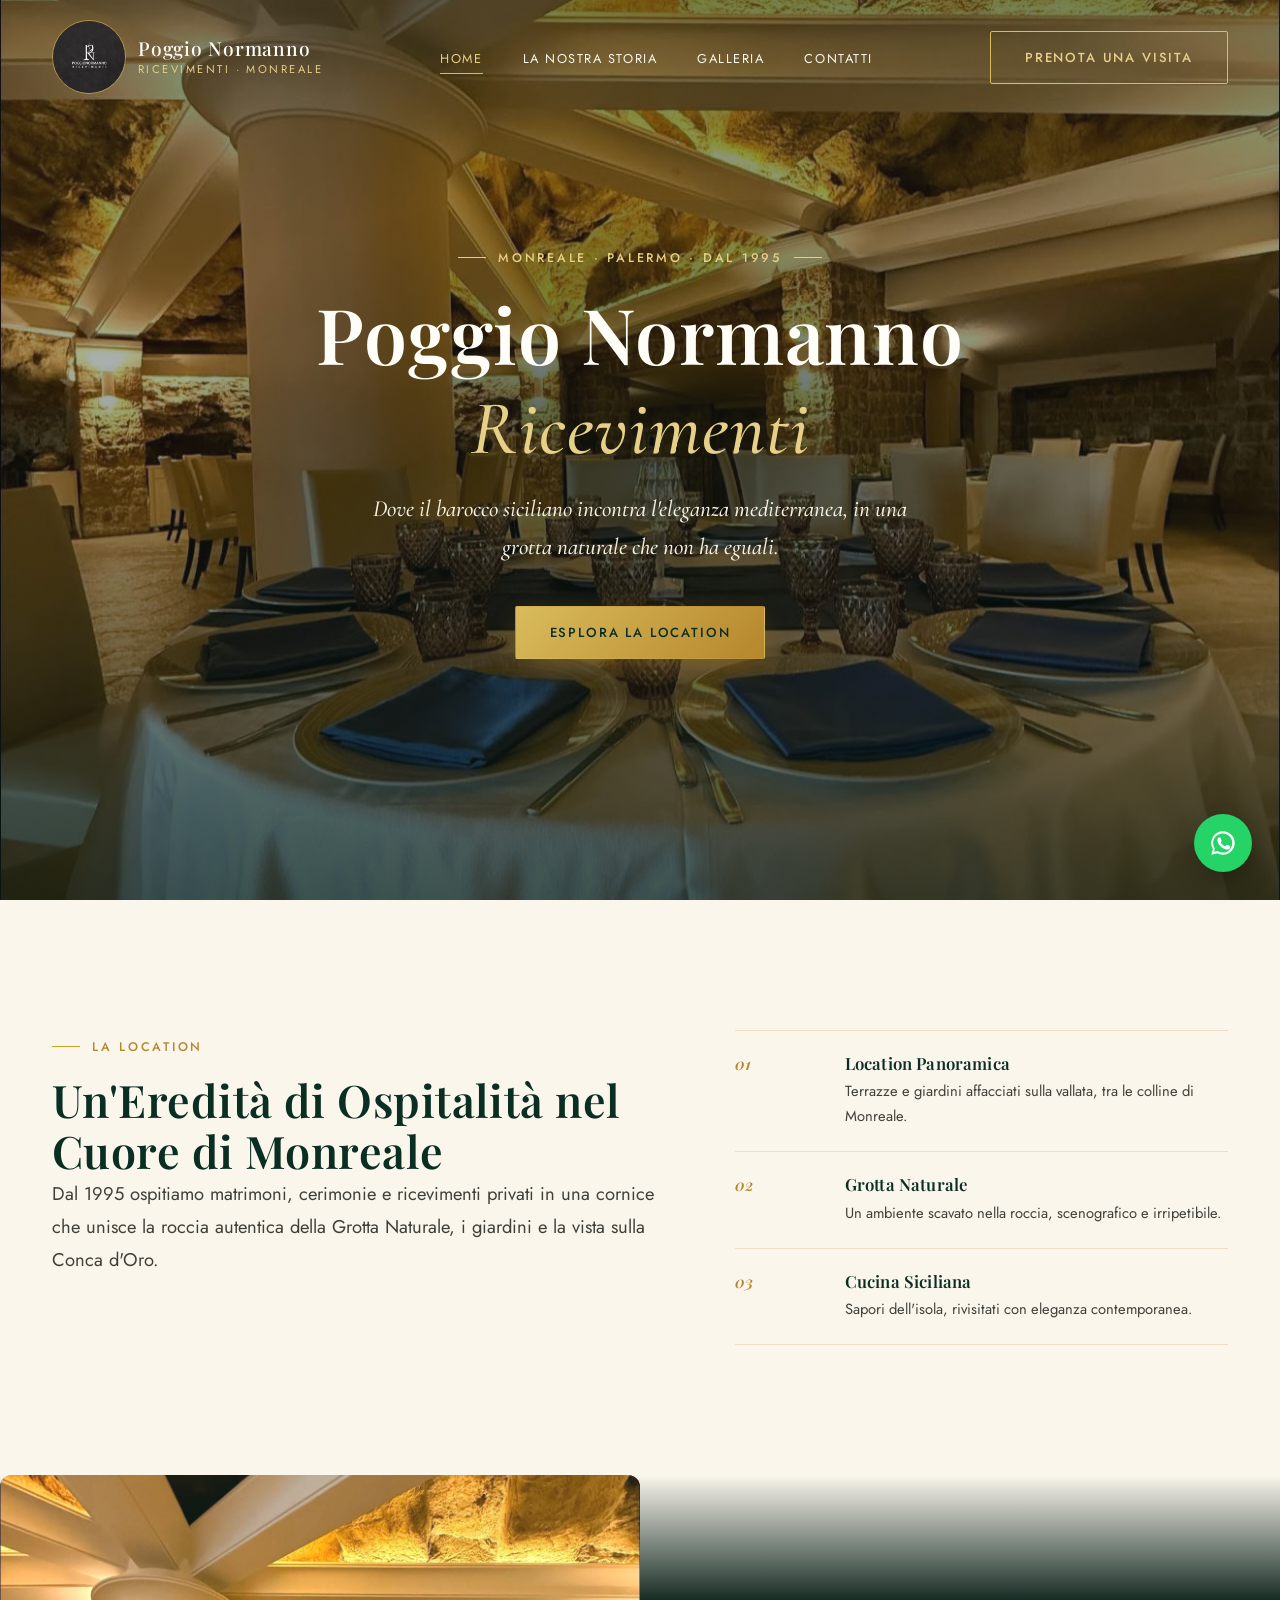
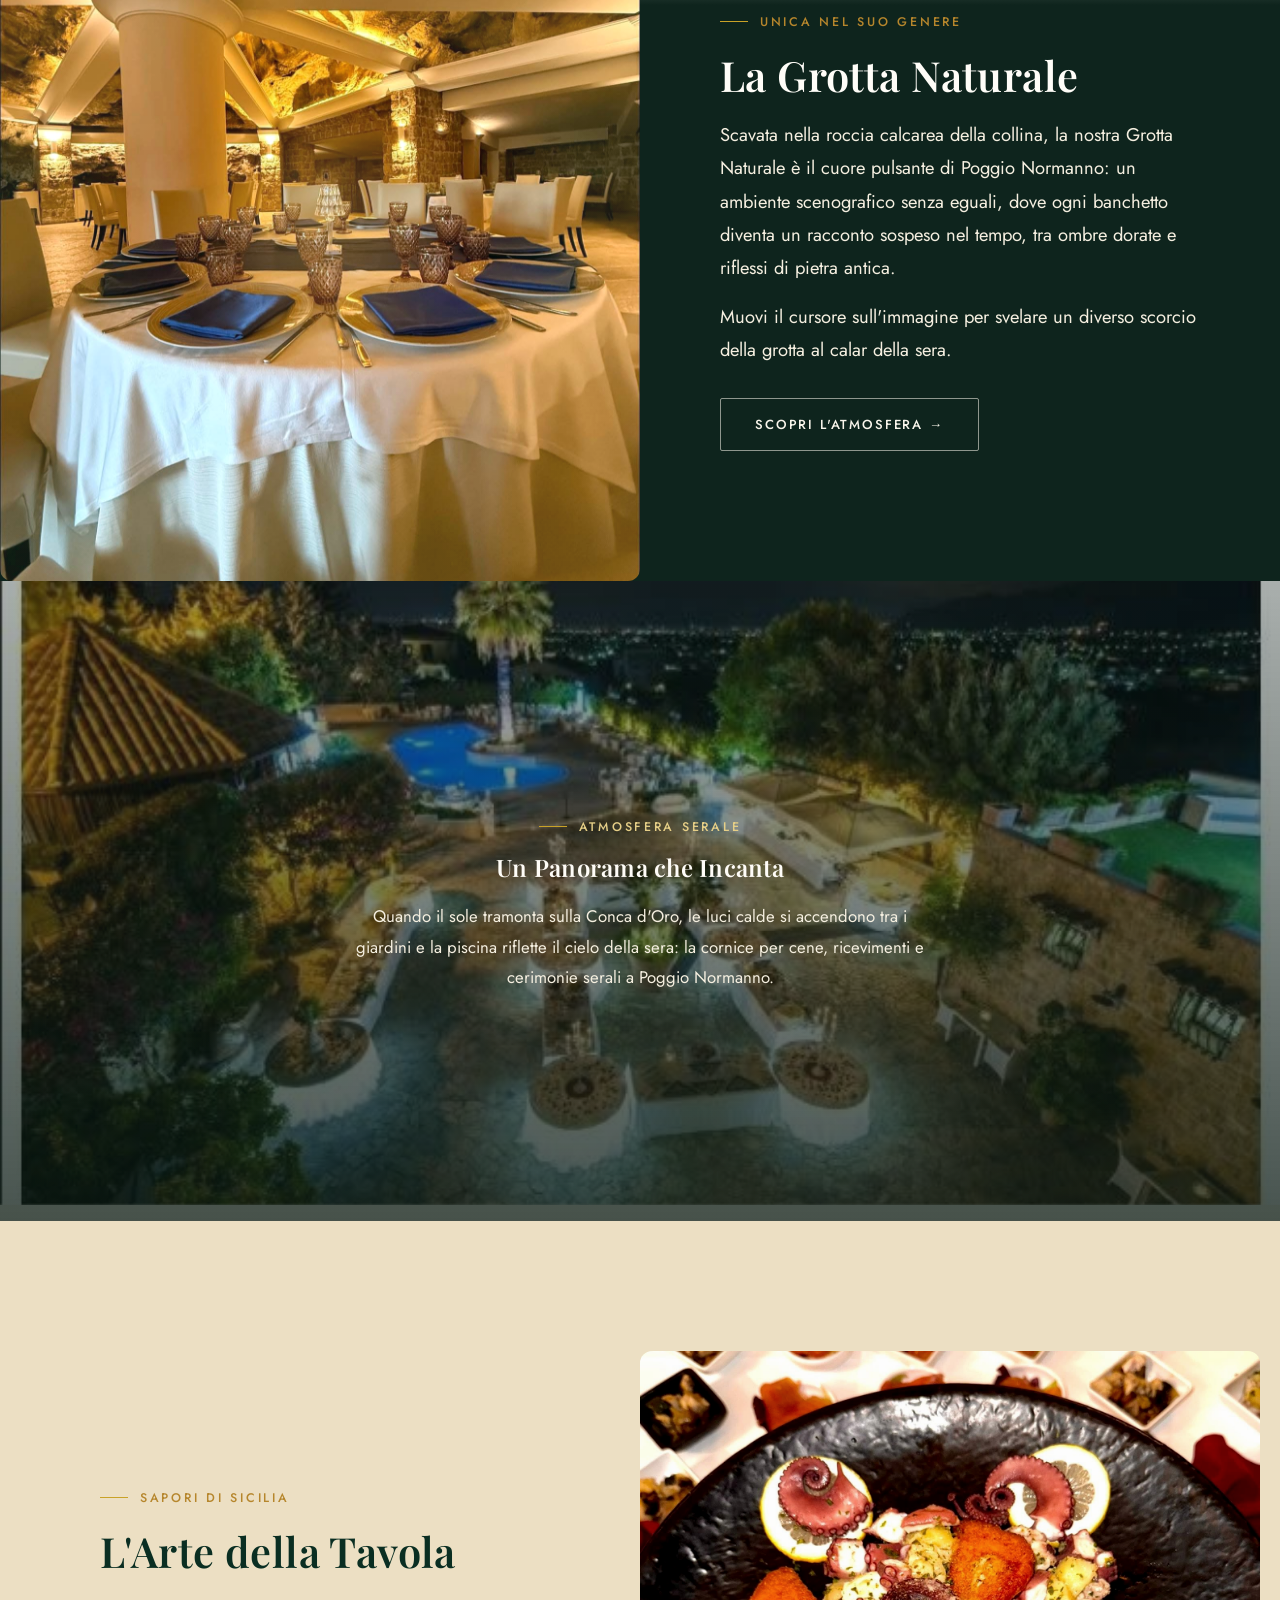
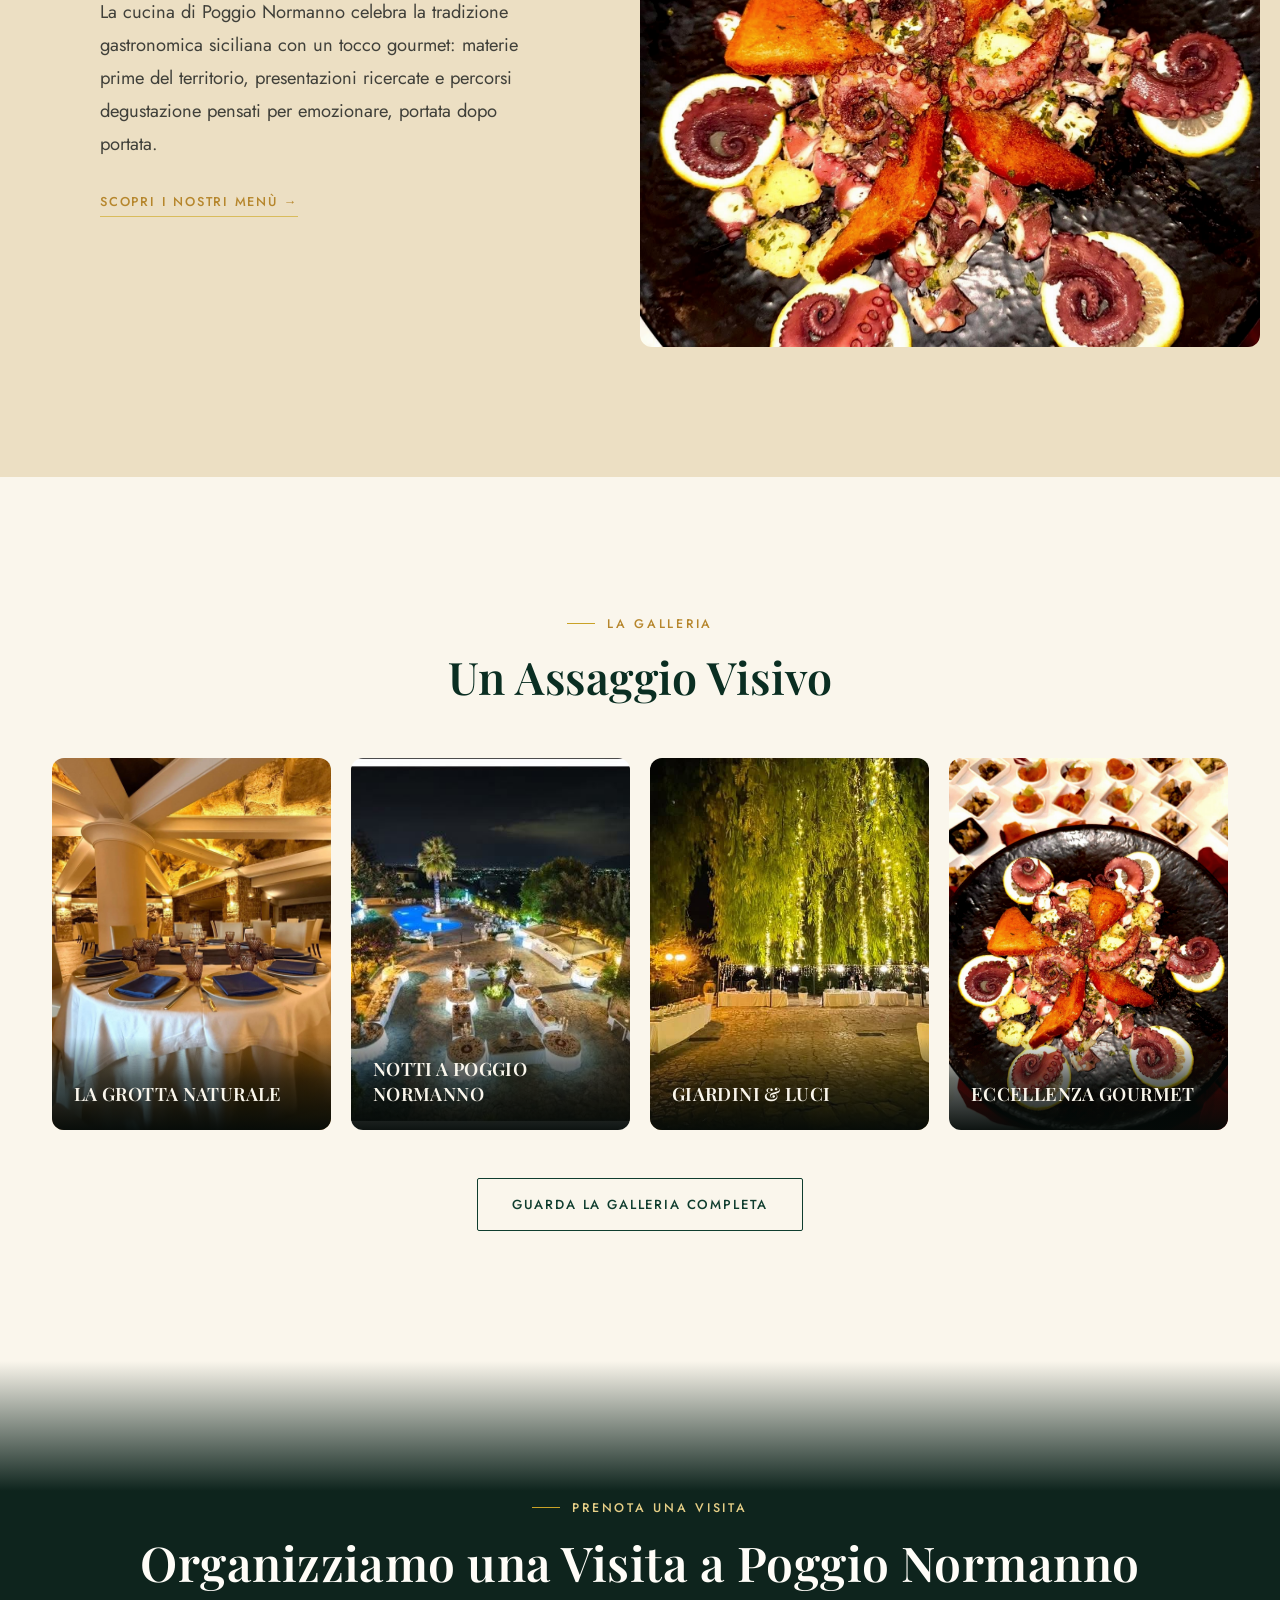
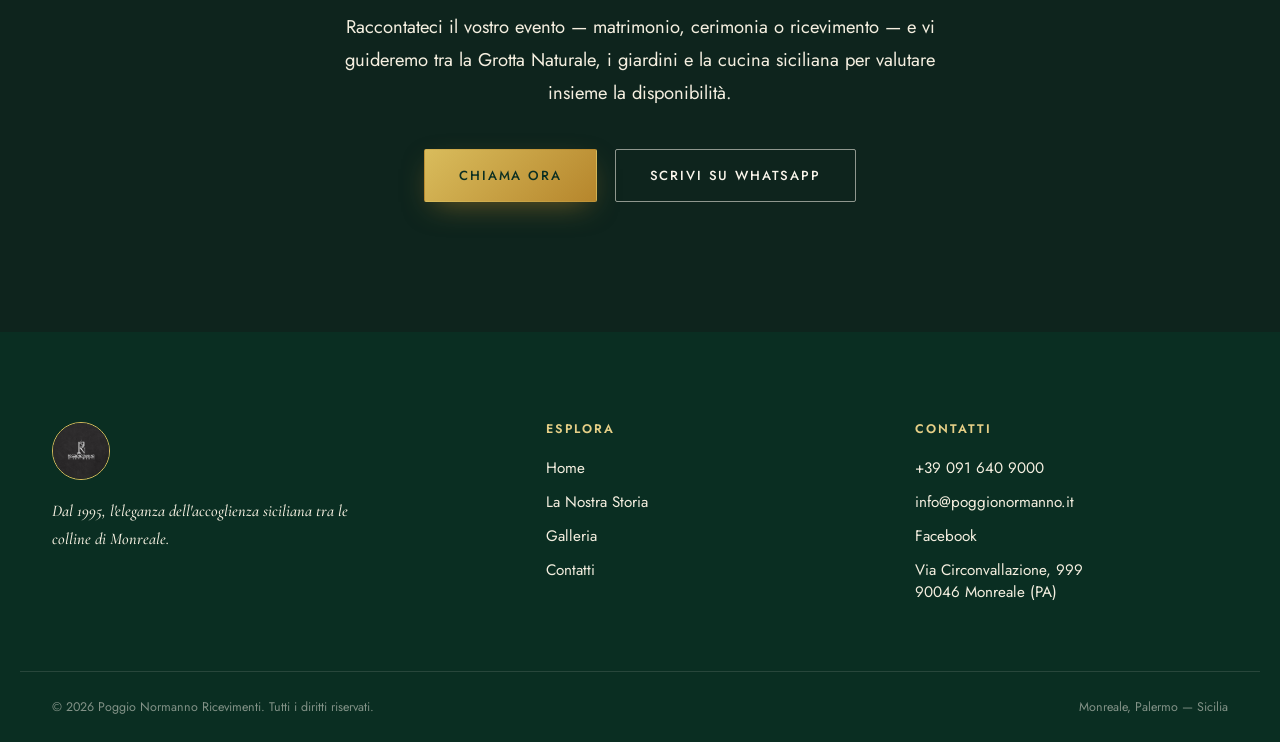
<file: index.html>
<!DOCTYPE html>
<html lang="it">
<head>
<script>document.documentElement.classList.add('js');</script>
<meta charset="UTF-8">
<meta name="viewport" content="width=device-width, initial-scale=1.0">
<title>Poggio Normanno Ricevimenti | Location per Eventi e Matrimoni a Monreale</title>
<meta name="description" content="Poggio Normanno Ricevimenti: location per matrimoni, cerimonie e ricevimenti a Monreale, Palermo. Grotta Naturale, panorama sulla Conca d'Oro e cucina siciliana dal 1995.">
<link rel="canonical" href="https://sario67.github.io/poggio-normanno-sito/">
<meta property="og:type" content="website">
<meta property="og:site_name" content="Poggio Normanno Ricevimenti">
<meta property="og:locale" content="it_IT">
<meta property="og:title" content="Poggio Normanno Ricevimenti | Location per Eventi e Matrimoni a Monreale">
<meta property="og:description" content="Location per matrimoni, cerimonie e ricevimenti a Monreale: Grotta Naturale, giardini panoramici sulla Conca d'Oro e cucina siciliana dal 1995.">
<meta property="og:url" content="https://sario67.github.io/poggio-normanno-sito/">
<meta property="og:image" content="https://sario67.github.io/poggio-normanno-sito/immagini/grotta-naturale.JPG">
<meta name="twitter:card" content="summary_large_image">
<meta name="twitter:title" content="Poggio Normanno Ricevimenti | Monreale">
<meta name="twitter:description" content="Location per matrimoni, cerimonie e ricevimenti a Monreale: Grotta Naturale, giardini e cucina siciliana dal 1995.">
<meta name="twitter:image" content="https://sario67.github.io/poggio-normanno-sito/immagini/grotta-naturale.JPG">
<meta name="theme-color" content="#0e241d">
<link rel="icon" href="immagini/logo-poggio-normanno.JPG" type="image/jpeg">
<link rel="stylesheet" href="css/fonts.css">
<link rel="stylesheet" href="css/style.css">
<script type="application/ld+json">
{
  "@context": "https://schema.org",
  "@type": "LocalBusiness",
  "name": "Poggio Normanno Ricevimenti",
  "url": "https://sario67.github.io/poggio-normanno-sito/",
  "image": "https://sario67.github.io/poggio-normanno-sito/immagini/grotta-naturale.JPG",
  "telephone": "+39-091-640-9000",
  "email": "info@poggionormanno.it",
  "foundingDate": "1995",
  "address": {
    "@type": "PostalAddress",
    "streetAddress": "Via Circonvallazione, 999",
    "addressLocality": "Monreale",
    "addressRegion": "PA",
    "postalCode": "90046",
    "addressCountry": "IT"
  },
  "sameAs": ["https://www.facebook.com/poggionormannoricevimenti"]
}
</script>
</head>
<body>

<a href="#main" class="skip-link">Vai al contenuto</a>

<header class="site-header">
  <div class="container header-inner">
    <a href="index.html" class="logo">
      <img src="immagini/logo-poggio-normanno.JPG" alt="Poggio Normanno Ricevimenti">
      <span class="logo-text">Poggio Normanno<span>Ricevimenti · Monreale</span></span>
    </a>
    <nav class="main-nav">
      <ul>
        <li><a href="index.html">Home</a></li>
        <li><a href="storia.html">La Nostra Storia</a></li>
        <li><a href="galleria.html">Galleria</a></li>
        <li><a href="contatti.html">Contatti</a></li>
      </ul>
    </nav>
    <div class="header-actions">
      <a href="contatti.html" class="btn btn-outline nav-cta">Prenota una Visita</a>
    </div>
    <button class="menu-toggle" aria-label="Apri menu di navigazione" aria-expanded="false" aria-controls="mobileMenu">
      <span></span><span></span><span></span>
    </button>
  </div>
</header>

<nav id="mobileMenu" class="mobile-menu" aria-label="Menu di navigazione">
  <a href="index.html">Home</a>
  <a href="storia.html">La Nostra Storia</a>
  <a href="galleria.html">Galleria</a>
  <a href="contatti.html">Contatti</a>
  <a href="contatti.html" class="btn btn-gold">Prenota una Visita</a>
  <div class="mobile-menu-contacts">
    <a href="tel:+390916409000">+39 091 640 9000</a>
    <a href="https://wa.me/390916409000?text=Salve%2C%20vorrei%20informazioni%20su%20Poggio%20Normanno%20Ricevimenti." target="_blank" rel="noopener noreferrer">WhatsApp</a>
  </div>
</nav>

<section class="hero">
  <video class="hero-video" autoplay muted loop playsinline preload="auto" poster="immagini/grotta-naturale.JPG">
    <source src="video/video-sito.mp4" type="video/mp4">
    Il tuo browser non supporta la riproduzione video. Poggio Normanno Ricevimenti — location per matrimoni e ricevimenti a Monreale, con Grotta Naturale, giardini panoramici e cucina siciliana dal 1995.
  </video>
  <div class="hero-overlay"></div>
  <div class="hero-content">
    <span class="eyebrow">Monreale · Palermo · Dal 1995</span>
    <h1 class="hero-title">Poggio Normanno<br><em>Ricevimenti</em></h1>
    <p class="hero-sub">Dove il barocco siciliano incontra l'eleganza mediterranea, in una grotta naturale che non ha eguali.</p>
    <div class="hero-actions">
      <a href="#location" class="btn btn-gold">Esplora la Location</a>
    </div>
  </div>
</section>

<main id="main">

<section id="location" class="section-pad bg-cream">
  <div class="container">
    <div class="intro-editorial">
      <div class="section-head left reveal">
        <span class="eyebrow">La Location</span>
        <h2 style="margin-top:18px; font-size: clamp(2rem, 4vw, 2.8rem);">Un'Eredità di Ospitalità nel Cuore di Monreale</h2>
        <p class="lede">Dal 1995 ospitiamo matrimoni, cerimonie e ricevimenti privati in una cornice che unisce la roccia autentica della Grotta Naturale, i giardini e la vista sulla Conca d'Oro.</p>
      </div>
      <div class="specifics-list reveal reveal-delay-1">
        <div class="specific-item">
          <span class="specific-index">01</span>
          <div>
            <h3>Location Panoramica</h3>
            <p>Terrazze e giardini affacciati sulla vallata, tra le colline di Monreale.</p>
          </div>
        </div>
        <div class="specific-item">
          <span class="specific-index">02</span>
          <div>
            <h3>Grotta Naturale</h3>
            <p>Un ambiente scavato nella roccia, scenografico e irripetibile.</p>
          </div>
        </div>
        <div class="specific-item">
          <span class="specific-index">03</span>
          <div>
            <h3>Cucina Siciliana</h3>
            <p>Sapori dell'isola, rivisitati con eleganza contemporanea.</p>
          </div>
        </div>
      </div>
    </div>
  </div>
</section>

<section class="grotta-section bg-emerald soft-transition">
  <div class="split">
    <div class="split-media reveal">
      <img class="grotta-img grotta-img-a" src="immagini/grotta-naturale.JPG" alt="Interno della Grotta Naturale di Poggio Normanno, illuminata da luci calde">
      <img class="grotta-img grotta-img-b" src="immagini/grotta-allestimento-rosso.JPG" alt="Allestimento romantico della Grotta Naturale di Poggio Normanno con dettagli in rosso" loading="lazy">
      <span class="grotta-tap-hint">Tocca per un altro scorcio</span>
    </div>
    <div class="split-text reveal">
      <span class="eyebrow">Unica nel suo Genere</span>
      <h2 style="font-size: clamp(1.9rem, 3.5vw, 2.6rem); margin: 20px 0;">La Grotta Naturale</h2>
      <p class="lede">Scavata nella roccia calcarea della collina, la nostra Grotta Naturale è il cuore pulsante di Poggio Normanno: un ambiente scenografico senza eguali, dove ogni banchetto diventa un racconto sospeso nel tempo, tra ombre dorate e riflessi di pietra antica.</p>
      <p class="lede grotta-hint-text" style="margin-top:16px;">Muovi il cursore sull'immagine per svelare un diverso scorcio della grotta al calar della sera.</p>
      <a href="storia.html#grotta" class="btn btn-outline" style="margin-top:32px; border-color: rgba(250,246,236,0.55); color: var(--cream-100);">Scopri l'Atmosfera →</a>
    </div>
  </div>
</section>

<section class="parallax-banner">
  <img class="parallax-img" src="immagini/panoramica-notturna-piscina.JPG" alt="Panorama notturno con piscina illuminata di Poggio Normanno">
  <div class="parallax-content reveal">
    <span class="eyebrow">Atmosfera Serale</span>
    <h2>Un Panorama che Incanta</h2>
    <p>Quando il sole tramonta sulla Conca d'Oro, le luci calde si accendono tra i giardini e la piscina riflette il cielo della sera: la cornice per cene, ricevimenti e cerimonie serali a Poggio Normanno.</p>
  </div>
</section>

<section class="section-pad bg-sand">
  <div class="split" style="max-width: var(--container-w); margin: 0 auto;">
    <div class="split-text reveal">
      <span class="eyebrow">Sapori di Sicilia</span>
      <h2 style="font-size: clamp(1.9rem, 3.5vw, 2.6rem); margin: 20px 0;">L'Arte della Tavola</h2>
      <p class="lede">La cucina di Poggio Normanno celebra la tradizione gastronomica siciliana con un tocco gourmet: materie prime del territorio, presentazioni ricercate e percorsi degustazione pensati per emozionare, portata dopo portata.</p>
      <a href="galleria.html" class="link-gold" style="margin-top:32px;">Scopri i Nostri Menù →</a>
    </div>
    <div class="split-media reveal">
      <img src="immagini/cibo.JPG" alt="Piatto gourmet della cucina siciliana di Poggio Normanno">
    </div>
  </div>
</section>

<section class="section-pad bg-cream">
  <div class="container">
    <div class="section-head reveal">
      <span class="eyebrow" style="justify-content:center">La Galleria</span>
      <h2 style="margin-top:18px; font-size: clamp(2rem, 4vw, 2.8rem);">Un Assaggio Visivo</h2>
    </div>
    <div class="preview-grid">
      <a href="galleria.html" class="preview-item reveal"><img src="immagini/grotta-naturale.JPG" alt="Grotta Naturale"><span class="cap">La Grotta Naturale</span></a>
      <a href="galleria.html" class="preview-item reveal reveal-delay-1"><img src="immagini/panoramica-notturna-piscina.JPG" alt="Panorama notturno e piscina"><span class="cap">Notti a Poggio Normanno</span></a>
      <a href="galleria.html" class="preview-item reveal reveal-delay-2"><img src="immagini/area-esterna-luci.JPG" alt="Area esterna e illuminazione"><span class="cap">Giardini &amp; Luci</span></a>
      <a href="galleria.html" class="preview-item reveal"><img src="immagini/cibo.JPG" alt="Gastronomia gourmet"><span class="cap">Eccellenza Gourmet</span></a>
    </div>
    <div class="preview-more reveal">
      <a href="galleria.html" class="btn btn-outline dark">Guarda la Galleria Completa</a>
    </div>
  </div>
</section>

<section class="cta-band soft-transition">
  <div class="container reveal">
    <span class="eyebrow" style="justify-content:center; color: var(--gold-300);">Prenota una Visita</span>
    <h2 style="margin: 18px 0 0;">Organizziamo una Visita a Poggio Normanno</h2>
    <p class="lede">Raccontateci il vostro evento — matrimonio, cerimonia o ricevimento — e vi guideremo tra la Grotta Naturale, i giardini e la cucina siciliana per valutare insieme la disponibilità.</p>
    <div class="cta-actions">
      <a href="tel:+390916409000" class="btn btn-gold">Chiama Ora</a>
      <a href="https://wa.me/390916409000?text=Salve%2C%20vorrei%20informazioni%20su%20Poggio%20Normanno%20Ricevimenti." target="_blank" rel="noopener noreferrer" class="btn btn-outline">Scrivi su WhatsApp</a>
    </div>
  </div>
</section>

</main>

<footer class="site-footer">
  <div class="container footer-grid">
    <div class="footer-brand">
      <img src="immagini/logo-poggio-normanno.JPG" alt="Poggio Normanno Ricevimenti">
      <p>Dal 1995, l'eleganza dell'accoglienza siciliana tra le colline di Monreale.</p>
    </div>
    <div class="footer-col">
      <h4>Esplora</h4>
      <a href="index.html">Home</a>
      <a href="storia.html">La Nostra Storia</a>
      <a href="galleria.html">Galleria</a>
      <a href="contatti.html">Contatti</a>
    </div>
    <div class="footer-col">
      <h4>Contatti</h4>
      <a href="tel:+390916409000">+39 091 640 9000</a>
      <a href="mailto:info@poggionormanno.it">info@poggionormanno.it</a>
      <a href="https://www.facebook.com/poggionormannoricevimenti" target="_blank" rel="noopener noreferrer">Facebook</a>
      <address>Via Circonvallazione, 999<br>90046 Monreale (PA)</address>
    </div>
  </div>
  <div class="footer-bottom container">
    <p>&copy; <span class="copy-year">2026</span> Poggio Normanno Ricevimenti. Tutti i diritti riservati.</p>
    <p>Monreale, Palermo — Sicilia</p>
  </div>
</footer>

<a href="https://wa.me/390916409000?text=Salve%2C%20vorrei%20informazioni%20su%20Poggio%20Normanno%20Ricevimenti." target="_blank" rel="noopener noreferrer" class="whatsapp-float" aria-label="Contattaci su WhatsApp">
  <svg viewBox="0 0 24 24" aria-hidden="true" focusable="false"><path d="M17.5 14.4c-.3-.1-1.6-.8-1.9-.9-.2-.1-.4-.1-.6.1-.2.2-.6.9-.8 1-.1.2-.3.2-.5.1-1.6-.7-2.6-1.5-3.6-3.1-.1-.2-.1-.4.1-.5.2-.2.4-.4.6-.7.1-.2.1-.4 0-.6-.1-.2-.7-1.6-.9-2.1-.2-.5-.4-.4-.6-.4h-.5c-.2 0-.5.1-.7.3-.2.3-.9 1-.9 2.3 0 1.4 1 2.7 1.1 2.9.1.2 1.9 3 4.7 4.1 2.3.9 2.7.7 3.2.6.5-.1 1.6-.7 1.8-1.3.2-.6.2-1.2.2-1.3-.1-.1-.2-.2-.4-.3z"/><path d="M12 2a10 10 0 00-8.6 15.1L2 22l5.1-1.3A10 10 0 1012 2zm0 18.2c-1.6 0-3.1-.4-4.5-1.2l-.3-.2-3 .8.8-2.9-.2-.3A8.2 8.2 0 1112 20.2z"/></svg>
</a>

<script src="js/main.js"></script>
</body>
</html>
</file>
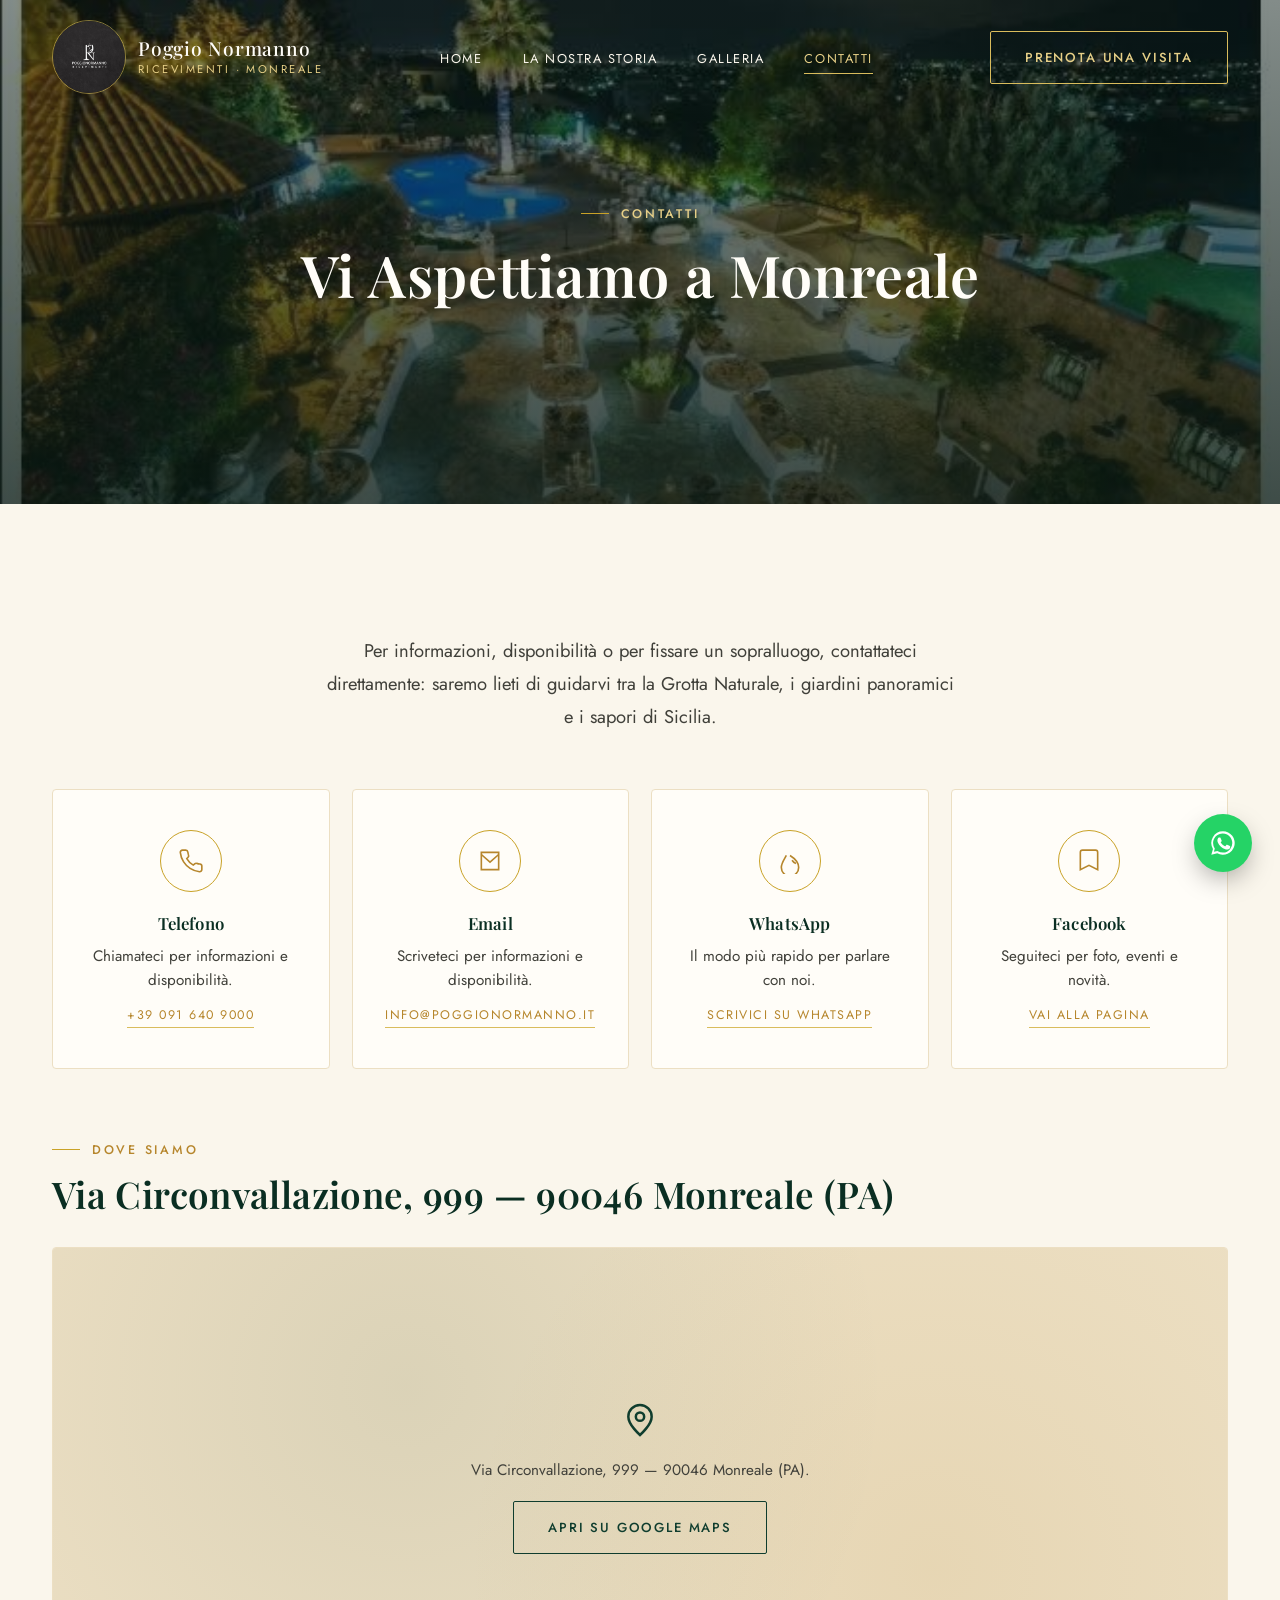
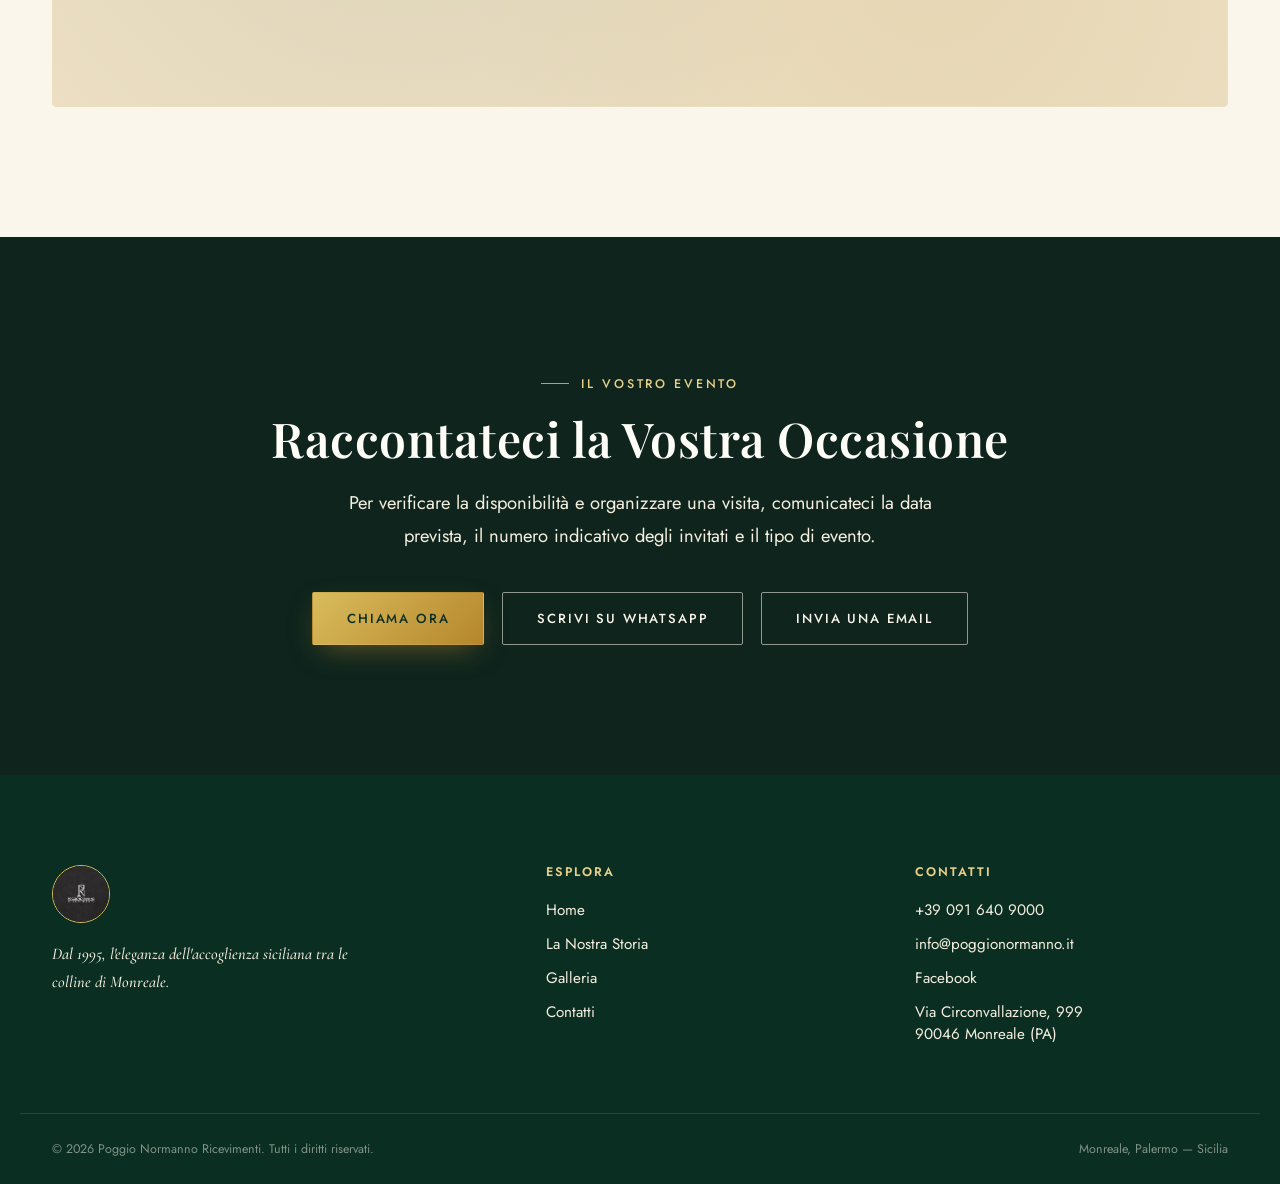
<file: contatti.html>
<!DOCTYPE html>
<html lang="it">
<head>
<script>document.documentElement.classList.add('js');</script>
<meta charset="UTF-8">
<meta name="viewport" content="width=device-width, initial-scale=1.0">
<title>Contatti | Poggio Normanno Ricevimenti</title>
<meta name="description" content="Contatta Poggio Normanno Ricevimenti a Monreale: telefono, email, WhatsApp, pagina Facebook e indirizzo con mappa per organizzare una visita.">
<link rel="canonical" href="https://sario67.github.io/poggio-normanno-sito/contatti.html">
<meta property="og:type" content="website">
<meta property="og:site_name" content="Poggio Normanno Ricevimenti">
<meta property="og:locale" content="it_IT">
<meta property="og:title" content="Contatti | Poggio Normanno Ricevimenti">
<meta property="og:description" content="Telefono, WhatsApp, email, Facebook e indirizzo di Poggio Normanno Ricevimenti a Monreale.">
<meta property="og:url" content="https://sario67.github.io/poggio-normanno-sito/contatti.html">
<meta property="og:image" content="https://sario67.github.io/poggio-normanno-sito/immagini/panoramica-notturna-piscina.JPG">
<meta name="twitter:card" content="summary_large_image">
<meta name="twitter:title" content="Contatti | Poggio Normanno Ricevimenti">
<meta name="twitter:description" content="Telefono, WhatsApp, email e indirizzo di Poggio Normanno Ricevimenti a Monreale.">
<meta name="twitter:image" content="https://sario67.github.io/poggio-normanno-sito/immagini/panoramica-notturna-piscina.JPG">
<meta name="theme-color" content="#0e241d">
<link rel="icon" href="immagini/logo-poggio-normanno.JPG" type="image/jpeg">
<link rel="stylesheet" href="css/fonts.css">
<link rel="stylesheet" href="css/style.css">
</head>
<body>

<a href="#main" class="skip-link">Vai al contenuto</a>

<header class="site-header">
  <div class="container header-inner">
    <a href="index.html" class="logo">
      <img src="immagini/logo-poggio-normanno.JPG" alt="Poggio Normanno Ricevimenti">
      <span class="logo-text">Poggio Normanno<span>Ricevimenti · Monreale</span></span>
    </a>
    <nav class="main-nav">
      <ul>
        <li><a href="index.html">Home</a></li>
        <li><a href="storia.html">La Nostra Storia</a></li>
        <li><a href="galleria.html">Galleria</a></li>
        <li><a href="contatti.html">Contatti</a></li>
      </ul>
    </nav>
    <div class="header-actions">
      <a href="contatti.html" class="btn btn-outline nav-cta">Prenota una Visita</a>
    </div>
    <button class="menu-toggle" aria-label="Apri menu di navigazione" aria-expanded="false" aria-controls="mobileMenu">
      <span></span><span></span><span></span>
    </button>
  </div>
</header>

<nav id="mobileMenu" class="mobile-menu" aria-label="Menu di navigazione">
  <a href="index.html">Home</a>
  <a href="storia.html">La Nostra Storia</a>
  <a href="galleria.html">Galleria</a>
  <a href="contatti.html">Contatti</a>
  <a href="contatti.html" class="btn btn-gold">Prenota una Visita</a>
  <div class="mobile-menu-contacts">
    <a href="tel:+390916409000">+39 091 640 9000</a>
    <a href="https://wa.me/390916409000?text=Salve%2C%20vorrei%20informazioni%20su%20Poggio%20Normanno%20Ricevimenti." target="_blank" rel="noopener noreferrer">WhatsApp</a>
  </div>
</nav>

<section class="page-hero">
  <img src="immagini/panoramica-notturna-piscina.JPG" alt="Vista panoramica serale di Poggio Normanno">
  <div class="page-hero-content">
    <span class="eyebrow">Contatti</span>
    <h1>Vi Aspettiamo a Monreale</h1>
  </div>
</section>

<main id="main">

<section class="section-pad bg-cream">
  <div class="container">
    <div class="section-head reveal">
      <p class="lede" style="margin:0 auto; text-align:center;">Per informazioni, disponibilità o per fissare un sopralluogo, contattateci direttamente: saremo lieti di guidarvi tra la Grotta Naturale, i giardini panoramici e i sapori di Sicilia.</p>
    </div>

    <h2 class="sr-only">Recapiti diretti</h2>
    <div class="contact-grid">
      <div class="contact-card reveal">
        <div class="feature-icon"><svg viewBox="0 0 24 24" fill="none" stroke="currentColor" stroke-width="1.5" aria-hidden="true" focusable="false"><path d="M22 16.9v3a2 2 0 01-2.2 2 19.8 19.8 0 01-8.6-3.1 19.5 19.5 0 01-6-6 19.8 19.8 0 01-3.1-8.7A2 2 0 014.1 2h3a2 2 0 012 1.7c.1.9.3 1.8.6 2.7a2 2 0 01-.4 2.1L8.1 9.8a16 16 0 006 6l1.3-1.2a2 2 0 012.1-.4c.9.3 1.8.5 2.7.6a2 2 0 011.8 2.1z"/></svg></div>
        <h3>Telefono</h3>
        <p>Chiamateci per informazioni e disponibilità.</p>
        <a href="tel:+390916409000" class="card-link">+39 091 640 9000</a>
      </div>

      <div class="contact-card reveal reveal-delay-1">
        <div class="feature-icon"><svg viewBox="0 0 24 24" fill="none" stroke="currentColor" stroke-width="1.5" aria-hidden="true" focusable="false"><path d="M4 4h16v16H4z"/><path d="M4 6l8 7 8-7"/></svg></div>
        <h3>Email</h3>
        <p>Scriveteci per informazioni e disponibilità.</p>
        <a href="mailto:info@poggionormanno.it" class="card-link">info@poggionormanno.it</a>
      </div>

      <div class="contact-card reveal reveal-delay-2">
        <div class="feature-icon"><svg viewBox="0 0 24 24" fill="none" stroke="currentColor" stroke-width="1.5" aria-hidden="true" focusable="false"><path d="M17.5 14.4c-1.6-.7-2.6-1.5-3.6-3.1M8.6 6.9C7 10 4 14 4 18a8 8 0 0016 0c0-4-3-8-8-11.1"/></svg></div>
        <h3>WhatsApp</h3>
        <p>Il modo più rapido per parlare con noi.</p>
        <a href="https://wa.me/390916409000?text=Salve%2C%20vorrei%20informazioni%20su%20Poggio%20Normanno%20Ricevimenti." target="_blank" rel="noopener noreferrer" class="card-link">Scrivici su WhatsApp</a>
      </div>

      <div class="contact-card reveal">
        <div class="feature-icon"><svg viewBox="0 0 24 24" fill="none" stroke="currentColor" stroke-width="1.5" aria-hidden="true" focusable="false"><path d="M18 2H6a2 2 0 00-2 2v16l8-4 8 4V4a2 2 0 00-2-2z"/></svg></div>
        <h3>Facebook</h3>
        <p>Seguiteci per foto, eventi e novità.</p>
        <a href="https://www.facebook.com/poggionormannoricevimenti" target="_blank" rel="noopener noreferrer" class="card-link">Vai alla Pagina</a>
      </div>
    </div>

    <div class="section-head left reveal" style="max-width: none;">
      <span class="eyebrow">Dove Siamo</span>
      <h2 style="margin-top:14px; font-size: clamp(1.7rem, 3vw, 2.3rem);">Via Circonvallazione, 999 — 90046 Monreale (PA)</h2>
    </div>
    <div class="map-wrap reveal">
      <div class="map-placeholder">
        <svg viewBox="0 0 24 24" fill="none" stroke="currentColor" stroke-width="1.5" aria-hidden="true" focusable="false"><path d="M12 21s-7-6.1-7-11a7 7 0 0114 0c0 4.9-7 11-7 11z"/><circle cx="12" cy="10" r="2.5"/></svg>
        <p>Via Circonvallazione, 999 — 90046 Monreale (PA).</p>
        <div class="map-links">
          <a href="https://www.google.com/maps/search/?api=1&amp;query=Via+Circonvallazione+999+90046+Monreale+PA" target="_blank" rel="noopener noreferrer" class="btn btn-outline dark">Apri su Google Maps</a>
        </div>
      </div>
    </div>
  </div>
</section>

<section class="cta-band">
  <div class="container reveal">
    <span class="eyebrow" style="justify-content:center; color: var(--gold-300);">Il Vostro Evento</span>
    <h2 style="margin: 18px 0 0;">Raccontateci la Vostra Occasione</h2>
    <p class="lede">Per verificare la disponibilità e organizzare una visita, comunicateci la data prevista, il numero indicativo degli invitati e il tipo di evento.</p>
    <div class="cta-actions">
      <a href="tel:+390916409000" class="btn btn-gold">Chiama Ora</a>
      <a href="https://wa.me/390916409000?text=Salve%2C%20vorrei%20informazioni%20su%20Poggio%20Normanno%20Ricevimenti." target="_blank" rel="noopener noreferrer" class="btn btn-outline">Scrivi su WhatsApp</a>
      <a href="mailto:info@poggionormanno.it" class="btn btn-outline">Invia una Email</a>
    </div>
  </div>
</section>

</main>

<footer class="site-footer">
  <div class="container footer-grid">
    <div class="footer-brand">
      <img src="immagini/logo-poggio-normanno.JPG" alt="Poggio Normanno Ricevimenti">
      <p>Dal 1995, l'eleganza dell'accoglienza siciliana tra le colline di Monreale.</p>
    </div>
    <div class="footer-col">
      <h4>Esplora</h4>
      <a href="index.html">Home</a>
      <a href="storia.html">La Nostra Storia</a>
      <a href="galleria.html">Galleria</a>
      <a href="contatti.html">Contatti</a>
    </div>
    <div class="footer-col">
      <h4>Contatti</h4>
      <a href="tel:+390916409000">+39 091 640 9000</a>
      <a href="mailto:info@poggionormanno.it">info@poggionormanno.it</a>
      <a href="https://www.facebook.com/poggionormannoricevimenti" target="_blank" rel="noopener noreferrer">Facebook</a>
      <address>Via Circonvallazione, 999<br>90046 Monreale (PA)</address>
    </div>
  </div>
  <div class="footer-bottom container">
    <p>&copy; <span class="copy-year">2026</span> Poggio Normanno Ricevimenti. Tutti i diritti riservati.</p>
    <p>Monreale, Palermo — Sicilia</p>
  </div>
</footer>

<a href="https://wa.me/390916409000?text=Salve%2C%20vorrei%20informazioni%20su%20Poggio%20Normanno%20Ricevimenti." target="_blank" rel="noopener noreferrer" class="whatsapp-float" aria-label="Contattaci su WhatsApp">
  <svg viewBox="0 0 24 24" aria-hidden="true" focusable="false"><path d="M17.5 14.4c-.3-.1-1.6-.8-1.9-.9-.2-.1-.4-.1-.6.1-.2.2-.6.9-.8 1-.1.2-.3.2-.5.1-1.6-.7-2.6-1.5-3.6-3.1-.1-.2-.1-.4.1-.5.2-.2.4-.4.6-.7.1-.2.1-.4 0-.6-.1-.2-.7-1.6-.9-2.1-.2-.5-.4-.4-.6-.4h-.5c-.2 0-.5.1-.7.3-.2.3-.9 1-.9 2.3 0 1.4 1 2.7 1.1 2.9.1.2 1.9 3 4.7 4.1 2.3.9 2.7.7 3.2.6.5-.1 1.6-.7 1.8-1.3.2-.6.2-1.2.2-1.3-.1-.1-.2-.2-.4-.3z"/><path d="M12 2a10 10 0 00-8.6 15.1L2 22l5.1-1.3A10 10 0 1012 2zm0 18.2c-1.6 0-3.1-.4-4.5-1.2l-.3-.2-3 .8.8-2.9-.2-.3A8.2 8.2 0 1112 20.2z"/></svg>
</a>

<script src="js/main.js"></script>
</body>
</html>
</file>
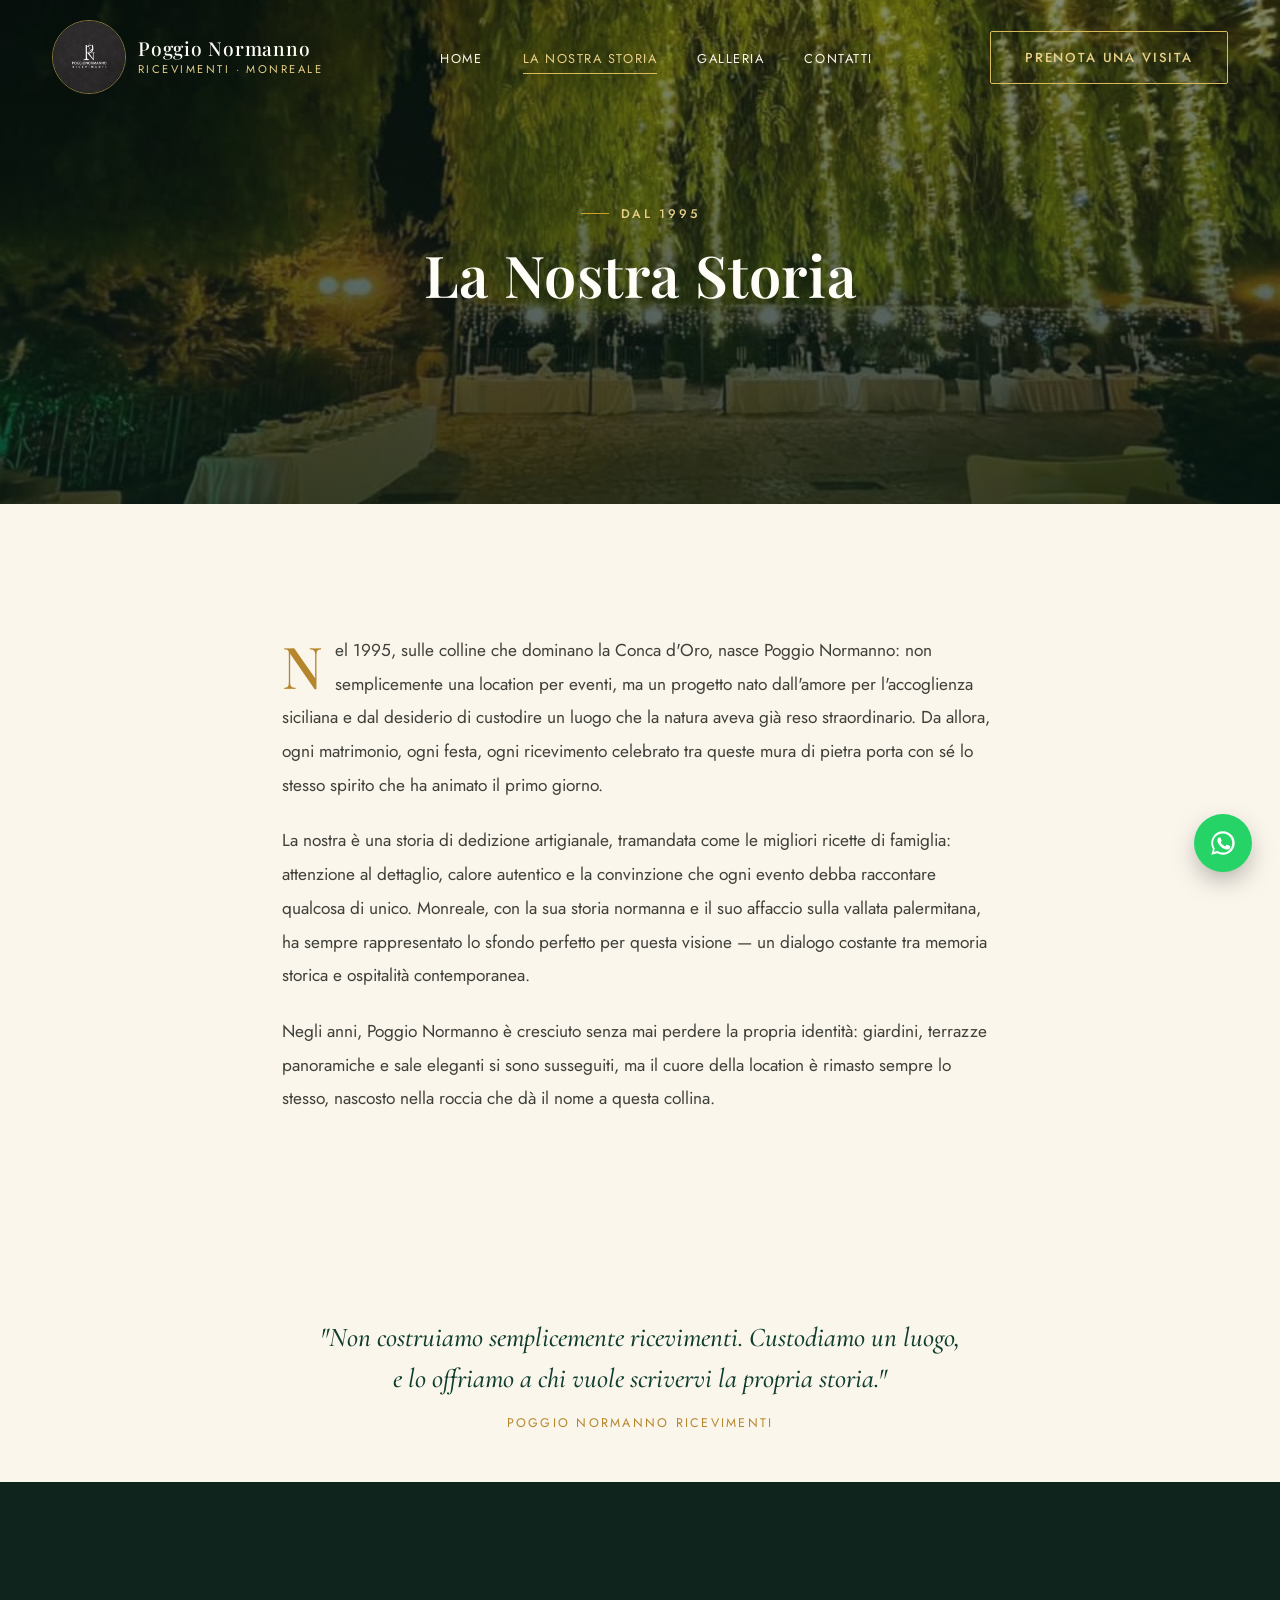
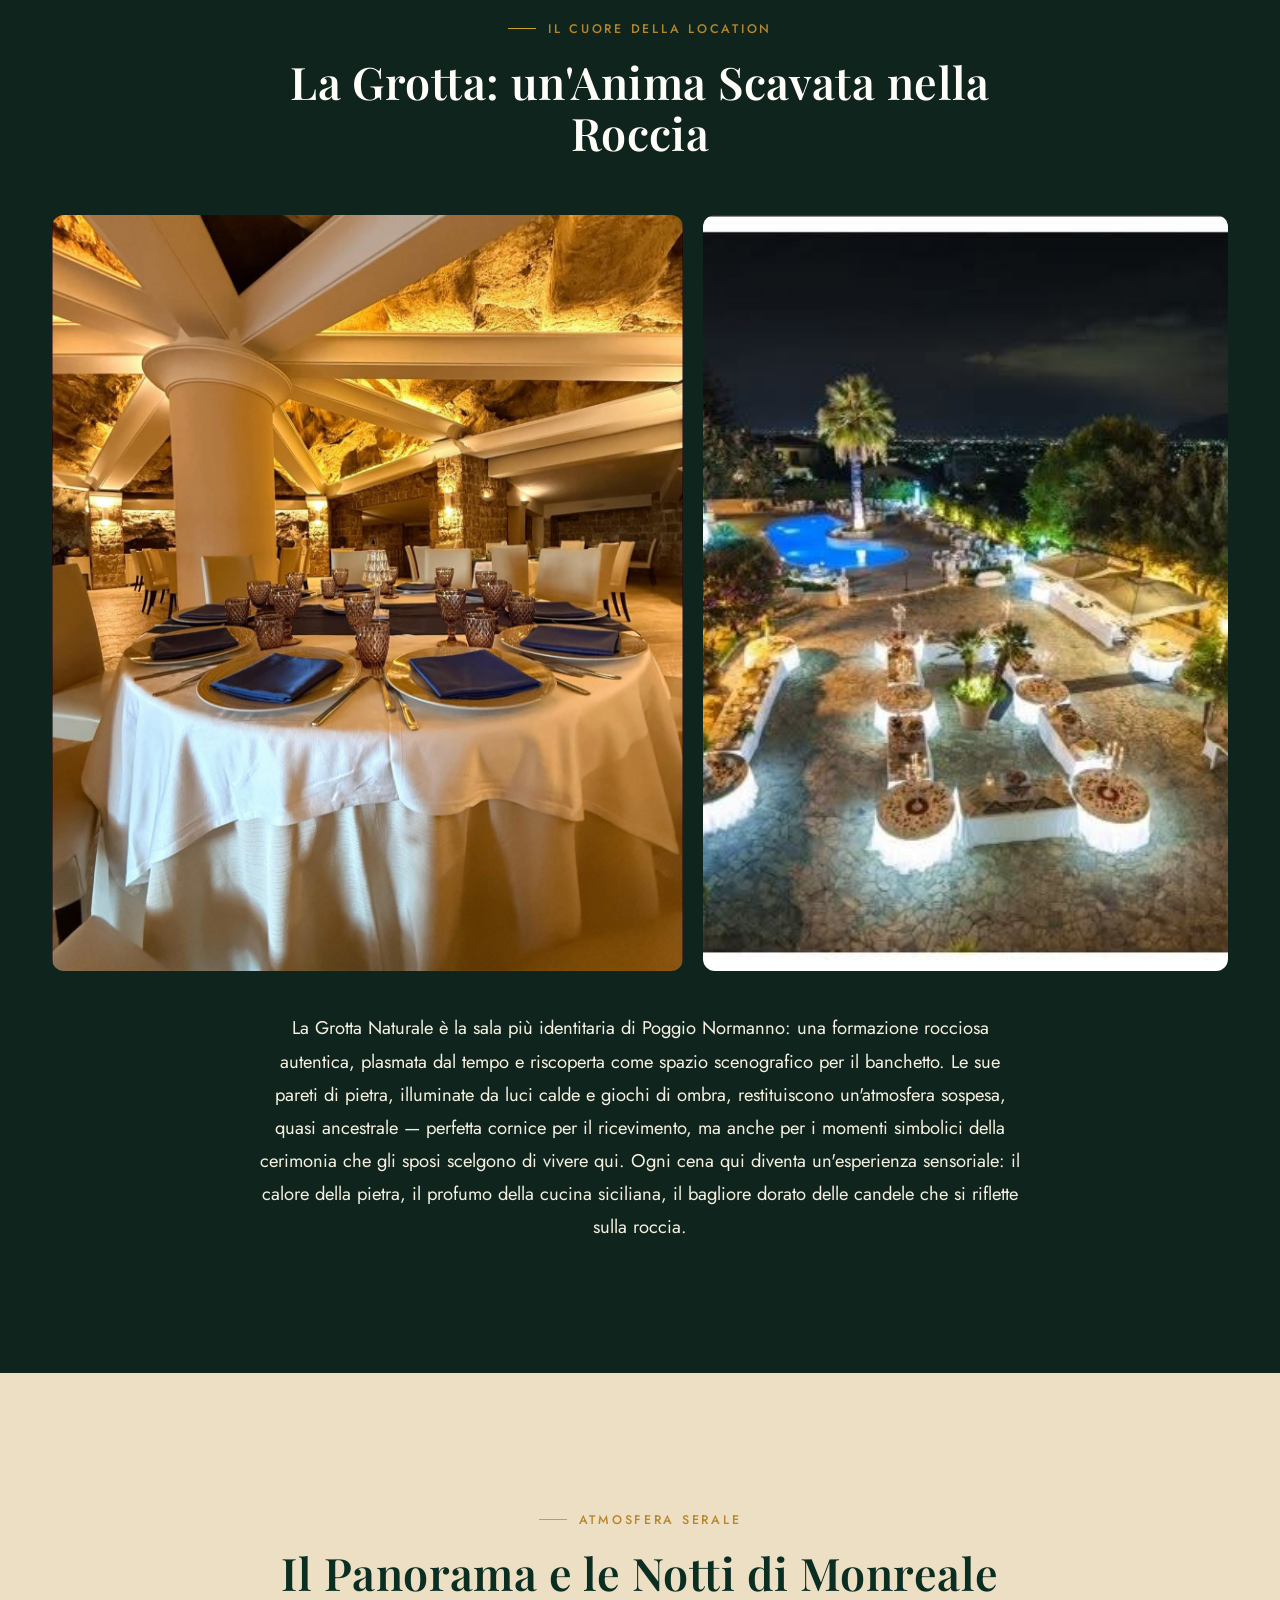
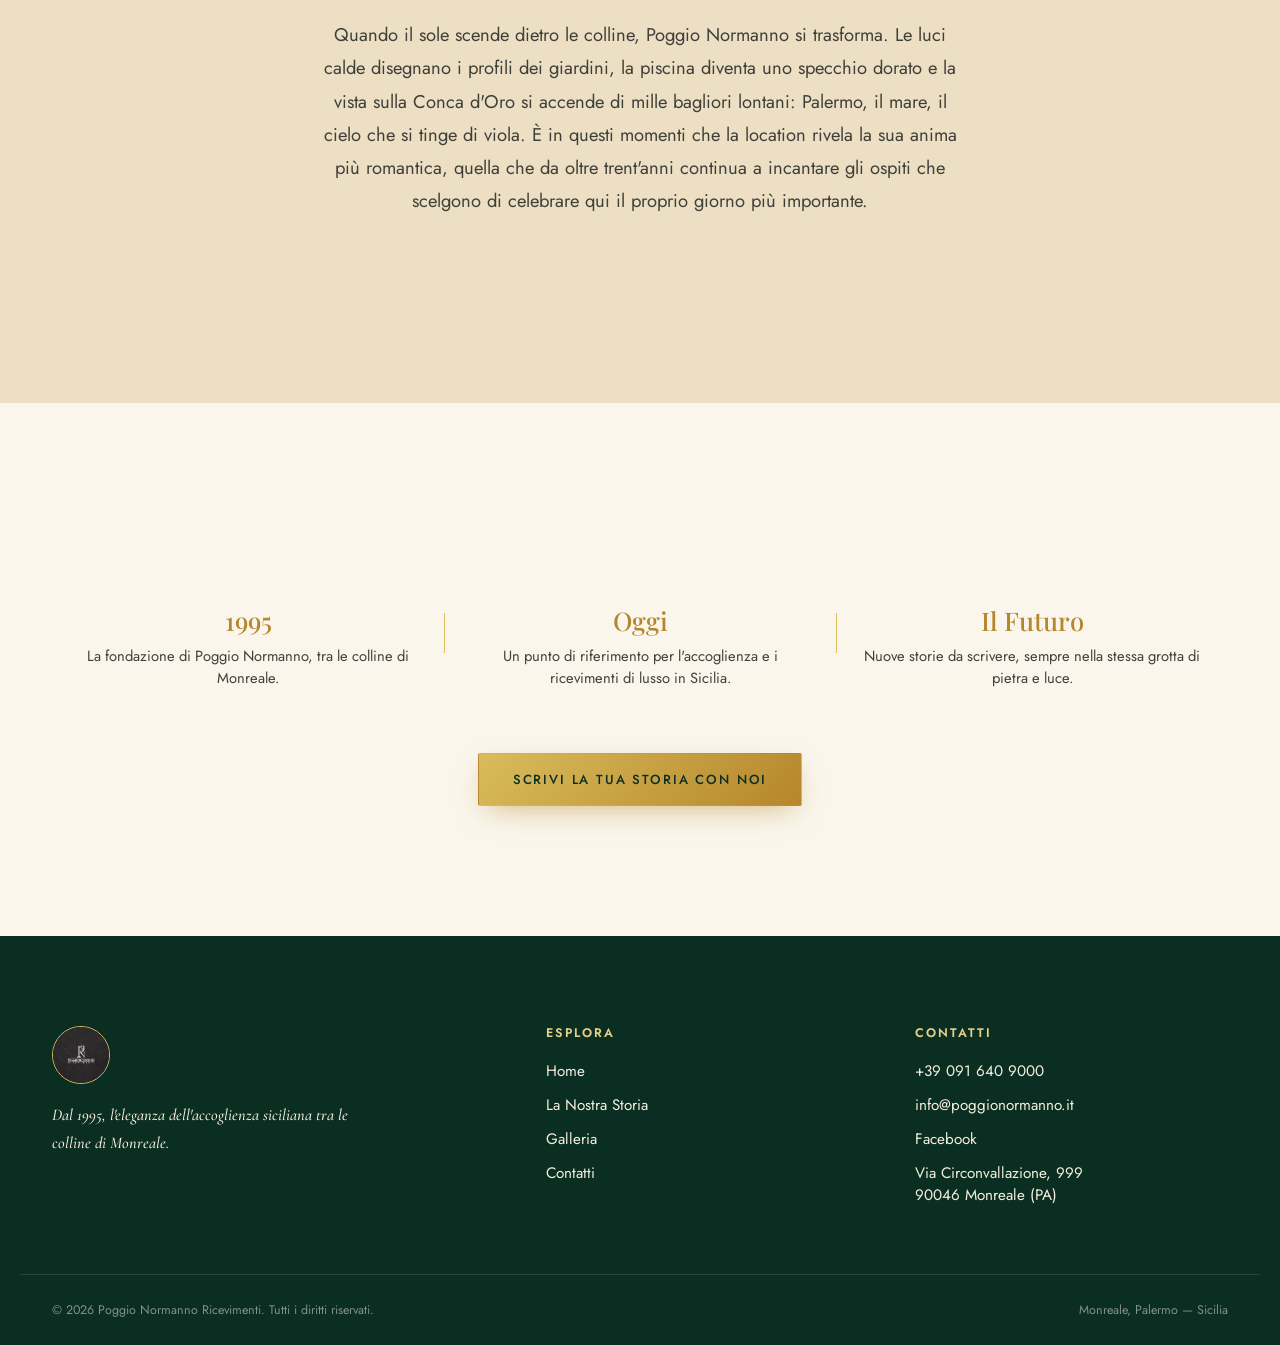
<file: storia.html>
<!DOCTYPE html>
<html lang="it">
<head>
<script>document.documentElement.classList.add('js');</script>
<meta charset="UTF-8">
<meta name="viewport" content="width=device-width, initial-scale=1.0">
<title>La Nostra Storia | Poggio Normanno Ricevimenti</title>
<meta name="description" content="Dal 1995, la storia di Poggio Normanno Ricevimenti: la passione per l'accoglienza siciliana, la Grotta Naturale e il panorama di Monreale.">
<link rel="canonical" href="https://sario67.github.io/poggio-normanno-sito/storia.html">
<meta property="og:type" content="website">
<meta property="og:site_name" content="Poggio Normanno Ricevimenti">
<meta property="og:locale" content="it_IT">
<meta property="og:title" content="La Nostra Storia | Poggio Normanno Ricevimenti">
<meta property="og:description" content="Dal 1995, la storia di Poggio Normanno Ricevimenti: l'accoglienza siciliana, la Grotta Naturale e il panorama sulla Conca d'Oro.">
<meta property="og:url" content="https://sario67.github.io/poggio-normanno-sito/storia.html">
<meta property="og:image" content="https://sario67.github.io/poggio-normanno-sito/immagini/area-esterna-luci.JPG">
<meta name="twitter:card" content="summary_large_image">
<meta name="twitter:title" content="La Nostra Storia | Poggio Normanno Ricevimenti">
<meta name="twitter:description" content="Dal 1995, la storia di Poggio Normanno Ricevimenti a Monreale.">
<meta name="twitter:image" content="https://sario67.github.io/poggio-normanno-sito/immagini/area-esterna-luci.JPG">
<meta name="theme-color" content="#0e241d">
<link rel="icon" href="immagini/logo-poggio-normanno.JPG" type="image/jpeg">
<link rel="stylesheet" href="css/fonts.css">
<link rel="stylesheet" href="css/style.css">
</head>
<body>

<a href="#main" class="skip-link">Vai al contenuto</a>

<header class="site-header">
  <div class="container header-inner">
    <a href="index.html" class="logo">
      <img src="immagini/logo-poggio-normanno.JPG" alt="Poggio Normanno Ricevimenti">
      <span class="logo-text">Poggio Normanno<span>Ricevimenti · Monreale</span></span>
    </a>
    <nav class="main-nav">
      <ul>
        <li><a href="index.html">Home</a></li>
        <li><a href="storia.html">La Nostra Storia</a></li>
        <li><a href="galleria.html">Galleria</a></li>
        <li><a href="contatti.html">Contatti</a></li>
      </ul>
    </nav>
    <div class="header-actions">
      <a href="contatti.html" class="btn btn-outline nav-cta">Prenota una Visita</a>
    </div>
    <button class="menu-toggle" aria-label="Apri menu di navigazione" aria-expanded="false" aria-controls="mobileMenu">
      <span></span><span></span><span></span>
    </button>
  </div>
</header>

<nav id="mobileMenu" class="mobile-menu" aria-label="Menu di navigazione">
  <a href="index.html">Home</a>
  <a href="storia.html">La Nostra Storia</a>
  <a href="galleria.html">Galleria</a>
  <a href="contatti.html">Contatti</a>
  <a href="contatti.html" class="btn btn-gold">Prenota una Visita</a>
  <div class="mobile-menu-contacts">
    <a href="tel:+390916409000">+39 091 640 9000</a>
    <a href="https://wa.me/390916409000?text=Salve%2C%20vorrei%20informazioni%20su%20Poggio%20Normanno%20Ricevimenti." target="_blank" rel="noopener noreferrer">WhatsApp</a>
  </div>
</nav>

<section class="page-hero">
  <img src="immagini/area-esterna-luci.JPG" alt="Giardini illuminati di Poggio Normanno al tramonto">
  <div class="page-hero-content">
    <span class="eyebrow">Dal 1995</span>
    <h1>La Nostra Storia</h1>
  </div>
</section>

<main id="main">

<section class="story-block bg-cream">
  <div class="container reveal">
    <p>Nel 1995, sulle colline che dominano la Conca d'Oro, nasce Poggio Normanno: non semplicemente una location per eventi, ma un progetto nato dall'amore per l'accoglienza siciliana e dal desiderio di custodire un luogo che la natura aveva già reso straordinario. Da allora, ogni matrimonio, ogni festa, ogni ricevimento celebrato tra queste mura di pietra porta con sé lo stesso spirito che ha animato il primo giorno.</p>
    <p>La nostra è una storia di dedizione artigianale, tramandata come le migliori ricette di famiglia: attenzione al dettaglio, calore autentico e la convinzione che ogni evento debba raccontare qualcosa di unico. Monreale, con la sua storia normanna e il suo affaccio sulla vallata palermitana, ha sempre rappresentato lo sfondo perfetto per questa visione — un dialogo costante tra memoria storica e ospitalità contemporanea.</p>
    <p>Negli anni, Poggio Normanno è cresciuto senza mai perdere la propria identità: giardini, terrazze panoramiche e sale eleganti si sono susseguiti, ma il cuore della location è rimasto sempre lo stesso, nascosto nella roccia che dà il nome a questa collina.</p>
  </div>
</section>

<div class="story-quote reveal">
  "Non costruiamo semplicemente ricevimenti. Custodiamo un luogo, e lo offriamo a chi vuole scrivervi la propria storia."
  <span>Poggio Normanno Ricevimenti</span>
</div>

<section id="grotta" class="section-pad bg-emerald">
  <div class="container">
    <div class="section-head reveal">
      <span class="eyebrow" style="justify-content:center">Il Cuore della Location</span>
      <h2 style="margin-top:18px; font-size: clamp(2rem, 4vw, 2.8rem);">La Grotta: un'Anima Scavata nella Roccia</h2>
    </div>
    <div class="collage reveal">
      <img class="tall" src="immagini/grotta-naturale.JPG" alt="Vista ravvicinata della Grotta Naturale illuminata di Poggio Normanno">
      <img src="immagini/panoramica-notturna-piscina.JPG" alt="Vista serale della piscina e del panorama da Poggio Normanno">
    </div>
    <p class="lede" style="margin: 0 auto; text-align:center; max-width: 760px;">La Grotta Naturale è la sala più identitaria di Poggio Normanno: una formazione rocciosa autentica, plasmata dal tempo e riscoperta come spazio scenografico per il banchetto. Le sue pareti di pietra, illuminate da luci calde e giochi di ombra, restituiscono un'atmosfera sospesa, quasi ancestrale — perfetta cornice per il ricevimento, ma anche per i momenti simbolici della cerimonia che gli sposi scelgono di vivere qui. Ogni cena qui diventa un'esperienza sensoriale: il calore della pietra, il profumo della cucina siciliana, il bagliore dorato delle candele che si riflette sulla roccia.</p>
  </div>
</section>

<section class="section-pad bg-sand">
  <div class="container">
    <div class="section-head reveal">
      <span class="eyebrow" style="justify-content:center">Atmosfera Serale</span>
      <h2 style="margin-top:18px; font-size: clamp(2rem, 4vw, 2.8rem);">Il Panorama e le Notti di Monreale</h2>
      <p class="lede" style="margin: 20px auto 0;">Quando il sole scende dietro le colline, Poggio Normanno si trasforma. Le luci calde disegnano i profili dei giardini, la piscina diventa uno specchio dorato e la vista sulla Conca d'Oro si accende di mille bagliori lontani: Palermo, il mare, il cielo che si tinge di viola. È in questi momenti che la location rivela la sua anima più romantica, quella che da oltre trent'anni continua a incantare gli ospiti che scelgono di celebrare qui il proprio giorno più importante.</p>
    </div>
  </div>
</section>

<section class="section-pad bg-cream">
  <div class="container">
    <div class="timeline reveal">
      <div class="timeline-item">
        <span class="timeline-year">1995</span>
        <p>La fondazione di Poggio Normanno, tra le colline di Monreale.</p>
      </div>
      <div class="timeline-item">
        <span class="timeline-year">Oggi</span>
        <p>Un punto di riferimento per l'accoglienza e i ricevimenti di lusso in Sicilia.</p>
      </div>
      <div class="timeline-item">
        <span class="timeline-year">Il Futuro</span>
        <p>Nuove storie da scrivere, sempre nella stessa grotta di pietra e luce.</p>
      </div>
    </div>
    <div class="preview-more reveal" style="margin-top:64px;">
      <a href="contatti.html" class="btn btn-gold">Scrivi la Tua Storia con Noi</a>
    </div>
  </div>
</section>

</main>

<footer class="site-footer">
  <div class="container footer-grid">
    <div class="footer-brand">
      <img src="immagini/logo-poggio-normanno.JPG" alt="Poggio Normanno Ricevimenti">
      <p>Dal 1995, l'eleganza dell'accoglienza siciliana tra le colline di Monreale.</p>
    </div>
    <div class="footer-col">
      <h4>Esplora</h4>
      <a href="index.html">Home</a>
      <a href="storia.html">La Nostra Storia</a>
      <a href="galleria.html">Galleria</a>
      <a href="contatti.html">Contatti</a>
    </div>
    <div class="footer-col">
      <h4>Contatti</h4>
      <a href="tel:+390916409000">+39 091 640 9000</a>
      <a href="mailto:info@poggionormanno.it">info@poggionormanno.it</a>
      <a href="https://www.facebook.com/poggionormannoricevimenti" target="_blank" rel="noopener noreferrer">Facebook</a>
      <address>Via Circonvallazione, 999<br>90046 Monreale (PA)</address>
    </div>
  </div>
  <div class="footer-bottom container">
    <p>&copy; <span class="copy-year">2026</span> Poggio Normanno Ricevimenti. Tutti i diritti riservati.</p>
    <p>Monreale, Palermo — Sicilia</p>
  </div>
</footer>

<a href="https://wa.me/390916409000?text=Salve%2C%20vorrei%20informazioni%20su%20Poggio%20Normanno%20Ricevimenti." target="_blank" rel="noopener noreferrer" class="whatsapp-float" aria-label="Contattaci su WhatsApp">
  <svg viewBox="0 0 24 24" aria-hidden="true" focusable="false"><path d="M17.5 14.4c-.3-.1-1.6-.8-1.9-.9-.2-.1-.4-.1-.6.1-.2.2-.6.9-.8 1-.1.2-.3.2-.5.1-1.6-.7-2.6-1.5-3.6-3.1-.1-.2-.1-.4.1-.5.2-.2.4-.4.6-.7.1-.2.1-.4 0-.6-.1-.2-.7-1.6-.9-2.1-.2-.5-.4-.4-.6-.4h-.5c-.2 0-.5.1-.7.3-.2.3-.9 1-.9 2.3 0 1.4 1 2.7 1.1 2.9.1.2 1.9 3 4.7 4.1 2.3.9 2.7.7 3.2.6.5-.1 1.6-.7 1.8-1.3.2-.6.2-1.2.2-1.3-.1-.1-.2-.2-.4-.3z"/><path d="M12 2a10 10 0 00-8.6 15.1L2 22l5.1-1.3A10 10 0 1012 2zm0 18.2c-1.6 0-3.1-.4-4.5-1.2l-.3-.2-3 .8.8-2.9-.2-.3A8.2 8.2 0 1112 20.2z"/></svg>
</a>

<script src="js/main.js"></script>
</body>
</html>
</file>
<file: css/fonts.css>
/* Self-hosted fonts (downloaded from Google Fonts, latin + latin-ext subsets) */

@font-face {
  font-family: 'Cormorant Garamond';
  font-style: italic;
  font-weight: 500;
  font-display: swap;
  src: url('../fonts/cormorant-garamond-500-italic-latin-ext.woff2') format('woff2');
  unicode-range: U+0100-02BA, U+02BD-02C5, U+02C7-02CC, U+02CE-02D7, U+02DD-02FF, U+0304, U+0308, U+0329, U+1D00-1DBF, U+1E00-1E9F, U+1EF2-1EFF, U+2020, U+20A0-20AB, U+20AD-20C0, U+2113, U+2C60-2C7F, U+A720-A7FF;
}

@font-face {
  font-family: 'Cormorant Garamond';
  font-style: italic;
  font-weight: 500;
  font-display: swap;
  src: url('../fonts/cormorant-garamond-500-italic-latin.woff2') format('woff2');
  unicode-range: U+0000-00FF, U+0131, U+0152-0153, U+02BB-02BC, U+02C6, U+02DA, U+02DC, U+0304, U+0308, U+0329, U+2000-206F, U+20AC, U+2122, U+2191, U+2193, U+2212, U+2215, U+FEFF, U+FFFD;
}

@font-face {
  font-family: 'Cormorant Garamond';
  font-style: italic;
  font-weight: 600;
  font-display: swap;
  src: url('../fonts/cormorant-garamond-600-italic-latin-ext.woff2') format('woff2');
  unicode-range: U+0100-02BA, U+02BD-02C5, U+02C7-02CC, U+02CE-02D7, U+02DD-02FF, U+0304, U+0308, U+0329, U+1D00-1DBF, U+1E00-1E9F, U+1EF2-1EFF, U+2020, U+20A0-20AB, U+20AD-20C0, U+2113, U+2C60-2C7F, U+A720-A7FF;
}

@font-face {
  font-family: 'Cormorant Garamond';
  font-style: italic;
  font-weight: 600;
  font-display: swap;
  src: url('../fonts/cormorant-garamond-600-italic-latin.woff2') format('woff2');
  unicode-range: U+0000-00FF, U+0131, U+0152-0153, U+02BB-02BC, U+02C6, U+02DA, U+02DC, U+0304, U+0308, U+0329, U+2000-206F, U+20AC, U+2122, U+2191, U+2193, U+2212, U+2215, U+FEFF, U+FFFD;
}

@font-face {
  font-family: 'Cormorant Garamond';
  font-style: normal;
  font-weight: 500;
  font-display: swap;
  src: url('../fonts/cormorant-garamond-500-normal-latin-ext.woff2') format('woff2');
  unicode-range: U+0100-02BA, U+02BD-02C5, U+02C7-02CC, U+02CE-02D7, U+02DD-02FF, U+0304, U+0308, U+0329, U+1D00-1DBF, U+1E00-1E9F, U+1EF2-1EFF, U+2020, U+20A0-20AB, U+20AD-20C0, U+2113, U+2C60-2C7F, U+A720-A7FF;
}

@font-face {
  font-family: 'Cormorant Garamond';
  font-style: normal;
  font-weight: 500;
  font-display: swap;
  src: url('../fonts/cormorant-garamond-500-normal-latin.woff2') format('woff2');
  unicode-range: U+0000-00FF, U+0131, U+0152-0153, U+02BB-02BC, U+02C6, U+02DA, U+02DC, U+0304, U+0308, U+0329, U+2000-206F, U+20AC, U+2122, U+2191, U+2193, U+2212, U+2215, U+FEFF, U+FFFD;
}

@font-face {
  font-family: 'Jost';
  font-style: normal;
  font-weight: 300;
  font-display: swap;
  src: url('../fonts/jost-300-normal-latin-ext.woff2') format('woff2');
  unicode-range: U+0100-02BA, U+02BD-02C5, U+02C7-02CC, U+02CE-02D7, U+02DD-02FF, U+0304, U+0308, U+0329, U+1D00-1DBF, U+1E00-1E9F, U+1EF2-1EFF, U+2020, U+20A0-20AB, U+20AD-20C0, U+2113, U+2C60-2C7F, U+A720-A7FF;
}

@font-face {
  font-family: 'Jost';
  font-style: normal;
  font-weight: 300;
  font-display: swap;
  src: url('../fonts/jost-300-normal-latin.woff2') format('woff2');
  unicode-range: U+0000-00FF, U+0131, U+0152-0153, U+02BB-02BC, U+02C6, U+02DA, U+02DC, U+0304, U+0308, U+0329, U+2000-206F, U+20AC, U+2122, U+2191, U+2193, U+2212, U+2215, U+FEFF, U+FFFD;
}

@font-face {
  font-family: 'Jost';
  font-style: normal;
  font-weight: 400;
  font-display: swap;
  src: url('../fonts/jost-400-normal-latin-ext.woff2') format('woff2');
  unicode-range: U+0100-02BA, U+02BD-02C5, U+02C7-02CC, U+02CE-02D7, U+02DD-02FF, U+0304, U+0308, U+0329, U+1D00-1DBF, U+1E00-1E9F, U+1EF2-1EFF, U+2020, U+20A0-20AB, U+20AD-20C0, U+2113, U+2C60-2C7F, U+A720-A7FF;
}

@font-face {
  font-family: 'Jost';
  font-style: normal;
  font-weight: 400;
  font-display: swap;
  src: url('../fonts/jost-400-normal-latin.woff2') format('woff2');
  unicode-range: U+0000-00FF, U+0131, U+0152-0153, U+02BB-02BC, U+02C6, U+02DA, U+02DC, U+0304, U+0308, U+0329, U+2000-206F, U+20AC, U+2122, U+2191, U+2193, U+2212, U+2215, U+FEFF, U+FFFD;
}

@font-face {
  font-family: 'Jost';
  font-style: normal;
  font-weight: 500;
  font-display: swap;
  src: url('../fonts/jost-500-normal-latin-ext.woff2') format('woff2');
  unicode-range: U+0100-02BA, U+02BD-02C5, U+02C7-02CC, U+02CE-02D7, U+02DD-02FF, U+0304, U+0308, U+0329, U+1D00-1DBF, U+1E00-1E9F, U+1EF2-1EFF, U+2020, U+20A0-20AB, U+20AD-20C0, U+2113, U+2C60-2C7F, U+A720-A7FF;
}

@font-face {
  font-family: 'Jost';
  font-style: normal;
  font-weight: 500;
  font-display: swap;
  src: url('../fonts/jost-500-normal-latin.woff2') format('woff2');
  unicode-range: U+0000-00FF, U+0131, U+0152-0153, U+02BB-02BC, U+02C6, U+02DA, U+02DC, U+0304, U+0308, U+0329, U+2000-206F, U+20AC, U+2122, U+2191, U+2193, U+2212, U+2215, U+FEFF, U+FFFD;
}

@font-face {
  font-family: 'Jost';
  font-style: normal;
  font-weight: 600;
  font-display: swap;
  src: url('../fonts/jost-600-normal-latin-ext.woff2') format('woff2');
  unicode-range: U+0100-02BA, U+02BD-02C5, U+02C7-02CC, U+02CE-02D7, U+02DD-02FF, U+0304, U+0308, U+0329, U+1D00-1DBF, U+1E00-1E9F, U+1EF2-1EFF, U+2020, U+20A0-20AB, U+20AD-20C0, U+2113, U+2C60-2C7F, U+A720-A7FF;
}

@font-face {
  font-family: 'Jost';
  font-style: normal;
  font-weight: 600;
  font-display: swap;
  src: url('../fonts/jost-600-normal-latin.woff2') format('woff2');
  unicode-range: U+0000-00FF, U+0131, U+0152-0153, U+02BB-02BC, U+02C6, U+02DA, U+02DC, U+0304, U+0308, U+0329, U+2000-206F, U+20AC, U+2122, U+2191, U+2193, U+2212, U+2215, U+FEFF, U+FFFD;
}

@font-face {
  font-family: 'Playfair Display';
  font-style: italic;
  font-weight: 600;
  font-display: swap;
  src: url('../fonts/playfair-display-600-italic-latin-ext.woff2') format('woff2');
  unicode-range: U+0100-02BA, U+02BD-02C5, U+02C7-02CC, U+02CE-02D7, U+02DD-02FF, U+0304, U+0308, U+0329, U+1D00-1DBF, U+1E00-1E9F, U+1EF2-1EFF, U+2020, U+20A0-20AB, U+20AD-20C0, U+2113, U+2C60-2C7F, U+A720-A7FF;
}

@font-face {
  font-family: 'Playfair Display';
  font-style: italic;
  font-weight: 600;
  font-display: swap;
  src: url('../fonts/playfair-display-600-italic-latin.woff2') format('woff2');
  unicode-range: U+0000-00FF, U+0131, U+0152-0153, U+02BB-02BC, U+02C6, U+02DA, U+02DC, U+0304, U+0308, U+0329, U+2000-206F, U+20AC, U+2122, U+2191, U+2193, U+2212, U+2215, U+FEFF, U+FFFD;
}

@font-face {
  font-family: 'Playfair Display';
  font-style: normal;
  font-weight: 500;
  font-display: swap;
  src: url('../fonts/playfair-display-500-normal-latin-ext.woff2') format('woff2');
  unicode-range: U+0100-02BA, U+02BD-02C5, U+02C7-02CC, U+02CE-02D7, U+02DD-02FF, U+0304, U+0308, U+0329, U+1D00-1DBF, U+1E00-1E9F, U+1EF2-1EFF, U+2020, U+20A0-20AB, U+20AD-20C0, U+2113, U+2C60-2C7F, U+A720-A7FF;
}

@font-face {
  font-family: 'Playfair Display';
  font-style: normal;
  font-weight: 500;
  font-display: swap;
  src: url('../fonts/playfair-display-500-normal-latin.woff2') format('woff2');
  unicode-range: U+0000-00FF, U+0131, U+0152-0153, U+02BB-02BC, U+02C6, U+02DA, U+02DC, U+0304, U+0308, U+0329, U+2000-206F, U+20AC, U+2122, U+2191, U+2193, U+2212, U+2215, U+FEFF, U+FFFD;
}

@font-face {
  font-family: 'Playfair Display';
  font-style: normal;
  font-weight: 600;
  font-display: swap;
  src: url('../fonts/playfair-display-600-normal-latin-ext.woff2') format('woff2');
  unicode-range: U+0100-02BA, U+02BD-02C5, U+02C7-02CC, U+02CE-02D7, U+02DD-02FF, U+0304, U+0308, U+0329, U+1D00-1DBF, U+1E00-1E9F, U+1EF2-1EFF, U+2020, U+20A0-20AB, U+20AD-20C0, U+2113, U+2C60-2C7F, U+A720-A7FF;
}

@font-face {
  font-family: 'Playfair Display';
  font-style: normal;
  font-weight: 600;
  font-display: swap;
  src: url('../fonts/playfair-display-600-normal-latin.woff2') format('woff2');
  unicode-range: U+0000-00FF, U+0131, U+0152-0153, U+02BB-02BC, U+02C6, U+02DA, U+02DC, U+0304, U+0308, U+0329, U+2000-206F, U+20AC, U+2122, U+2191, U+2193, U+2212, U+2215, U+FEFF, U+FFFD;
}

@font-face {
  font-family: 'Playfair Display';
  font-style: normal;
  font-weight: 700;
  font-display: swap;
  src: url('../fonts/playfair-display-700-normal-latin-ext.woff2') format('woff2');
  unicode-range: U+0100-02BA, U+02BD-02C5, U+02C7-02CC, U+02CE-02D7, U+02DD-02FF, U+0304, U+0308, U+0329, U+1D00-1DBF, U+1E00-1E9F, U+1EF2-1EFF, U+2020, U+20A0-20AB, U+20AD-20C0, U+2113, U+2C60-2C7F, U+A720-A7FF;
}

@font-face {
  font-family: 'Playfair Display';
  font-style: normal;
  font-weight: 700;
  font-display: swap;
  src: url('../fonts/playfair-display-700-normal-latin.woff2') format('woff2');
  unicode-range: U+0000-00FF, U+0131, U+0152-0153, U+02BB-02BC, U+02C6, U+02DA, U+02DC, U+0304, U+0308, U+0329, U+2000-206F, U+20AC, U+2122, U+2191, U+2193, U+2212, U+2215, U+FEFF, U+FFFD;
}
</file>
<file: css/style.css>
/* ============================================================
   POGGIO NORMANNO RICEVIMENTI — Lusso Mediterraneo
   ============================================================ */

:root {
  --emerald-950: #0a2e22;
  --emerald-900: #0f3d2e;
  --emerald-800: #164a38;
  --emerald-700: #1f5c46;
  --gold-600: #b6862c;
  --gold-500: #c9a227;
  --gold-400: #d9bc5c;
  --gold-300: #e6cf87;
  --cream-100: #faf6ec;
  --cream-200: #f5efe0;
  --sand-300: #ecdfc3;
  --charcoal-900: #23231f;
  --charcoal-700: #40403a;
  --white: #fffdf8;

  --font-display: "Playfair Display", "Georgia", serif;
  --font-accent: "Cormorant Garamond", "Georgia", serif;
  --font-body: "Jost", "Helvetica Neue", Arial, sans-serif;

  --container-w: 1240px;
  --header-pad-y: 20px;
  --header-pad-y-scrolled: 14px;
  --radius-soft: 12px;
  --emerald-flat: #0e241d;

  --ease: cubic-bezier(0.22, 1, 0.36, 1);
}

/* ---------- Reset ---------- */
*, *::before, *::after { box-sizing: border-box; }
html { scroll-behavior: smooth; }
body, h1, h2, h3, h4, p, ul, figure { margin: 0; }
ul { padding: 0; list-style: none; }
img { max-width: 100%; display: block; }
a { color: inherit; text-decoration: none; }
button { font: inherit; background: none; border: none; cursor: pointer; color: inherit; }
address { font-style: normal; }

body {
  font-family: var(--font-body);
  color: var(--charcoal-900);
  background: var(--cream-100);
  -webkit-font-smoothing: antialiased;
  overflow-x: hidden;
}
body.menu-open, body.lightbox-open { overflow: hidden; height: 100%; }

/* ---------- Accessibility utilities ---------- */
.sr-only {
  position: absolute;
  width: 1px; height: 1px;
  padding: 0; margin: -1px;
  overflow: hidden;
  clip: rect(0, 0, 0, 0);
  white-space: nowrap;
  border: 0;
}
.skip-link {
  position: absolute;
  top: -100px; left: 16px;
  z-index: 1000;
  background: var(--emerald-flat);
  color: var(--cream-100);
  padding: 14px 22px;
  border-radius: 4px;
  font-size: 0.85rem;
  letter-spacing: 0.04em;
  border: 1px solid var(--gold-400);
  transition: top 0.25s var(--ease);
}
.skip-link:focus {
  top: 16px;
}

:focus-visible {
  outline: 2px solid var(--gold-500);
  outline-offset: 3px;
  border-radius: 2px;
}
.whatsapp-float:focus-visible,
.menu-toggle:focus-visible {
  outline-offset: 4px;
}

.container {
  max-width: var(--container-w);
  margin: 0 auto;
  padding: 0 32px;
}

h1, h2, h3, h4 {
  font-family: var(--font-display);
  font-weight: 600;
  line-height: 1.15;
  letter-spacing: 0.01em;
  color: var(--emerald-950);
}

.eyebrow {
  display: inline-flex;
  align-items: center;
  gap: 12px;
  font-family: var(--font-body);
  font-size: 0.78rem;
  font-weight: 500;
  letter-spacing: 0.22em;
  text-transform: uppercase;
  color: var(--gold-600);
}
.eyebrow::before {
  content: "";
  width: 28px;
  height: 1px;
  background: var(--gold-500);
}

.lede {
  font-size: 1.15rem;
  line-height: 1.8;
  color: var(--charcoal-700);
  max-width: 640px;
}

/* ---------- Divider ornament ---------- */
.ornament {
  width: 96px;
  height: 18px;
  margin: 22px auto;
  opacity: 0.85;
}
.ornament svg { width: 100%; height: 100%; display: block; }
.section-head { text-align: center; max-width: 720px; margin: 0 auto 56px; }
.section-head.left { text-align: left; margin: 0 0 32px; }

/* ---------- Buttons ---------- */
.btn {
  display: inline-flex;
  align-items: center;
  gap: 10px;
  padding: 16px 34px;
  font-size: 0.82rem;
  font-weight: 500;
  letter-spacing: 0.14em;
  text-transform: uppercase;
  border: 1px solid transparent;
  border-radius: 2px;
  transition: all 0.4s var(--ease);
  white-space: nowrap;
}
.btn-gold {
  background: linear-gradient(135deg, var(--gold-400), var(--gold-600));
  color: var(--emerald-950);
  box-shadow: 0 10px 30px -10px rgba(182, 134, 44, 0.6);
}
.btn-gold:hover { transform: translateY(-2px); box-shadow: 0 14px 34px -8px rgba(182, 134, 44, 0.7); }
.btn-outline {
  border-color: currentColor;
  color: inherit;
}
.btn-outline:hover { background: rgba(255,255,255,0.08); }
.btn-outline.dark { border-color: var(--emerald-900); color: var(--emerald-900); }
.btn-outline.dark:hover { background: var(--emerald-900); color: var(--cream-100); }

.link-gold {
  display: inline-flex;
  align-items: center;
  gap: 8px;
  font-size: 0.8rem;
  font-weight: 500;
  letter-spacing: 0.14em;
  text-transform: uppercase;
  color: var(--gold-600);
  border-bottom: 1px solid var(--gold-400);
  padding-bottom: 5px;
  transition: color 0.3s var(--ease), border-color 0.3s var(--ease), gap 0.3s var(--ease);
}
.link-gold:hover { color: var(--gold-500); border-color: var(--gold-600); gap: 12px; }

/* ============================================================
   HEADER
   ============================================================ */
.site-header {
  position: fixed;
  top: 0; left: 0; right: 0;
  z-index: 500;
  display: flex;
  align-items: center;
  padding: max(var(--header-pad-y), env(safe-area-inset-top)) max(0px, env(safe-area-inset-right)) var(--header-pad-y) max(0px, env(safe-area-inset-left));
  transition: padding 0.4s var(--ease), background 0.4s var(--ease), box-shadow 0.4s var(--ease), backdrop-filter 0.4s var(--ease);
  background: transparent;
}
.site-header.is-scrolled {
  padding-top: max(var(--header-pad-y-scrolled), env(safe-area-inset-top));
  padding-bottom: var(--header-pad-y-scrolled);
  background: rgba(18, 43, 37, 0.85);
  box-shadow: 0 6px 24px -8px rgba(0,0,0,0.3);
  backdrop-filter: blur(12px);
  -webkit-backdrop-filter: blur(12px);
}
@supports not ((backdrop-filter: blur(1px)) or (-webkit-backdrop-filter: blur(1px))) {
  .site-header.is-scrolled { background: rgba(14, 34, 28, 0.97); }
}
body.menu-open .whatsapp-float,
body.lightbox-open .whatsapp-float { opacity: 0; visibility: hidden; pointer-events: none; }
.header-inner {
  width: 100%;
  display: flex;
  align-items: center;
  justify-content: space-between;
  gap: 24px;
}
.logo {
  display: flex;
  align-items: center;
  gap: 12px;
  flex-shrink: 0;
}
.logo img {
  height: 74px;
  width: 74px;
  object-fit: cover;
  border-radius: 50%;
  border: 1px solid rgba(214, 188, 92, 0.6);
  transition: height 0.4s var(--ease), width 0.4s var(--ease);
}
.site-header.is-scrolled .logo img { height: 54px; width: 54px; }
.logo-text {
  font-family: var(--font-display);
  font-size: 1.2rem;
  letter-spacing: 0.04em;
  color: var(--white);
  line-height: 1.1;
}
.logo-text span { display: block; font-family: var(--font-body); font-size: 0.7rem; letter-spacing: 0.22em; color: var(--gold-300); text-transform: uppercase; margin-top: 4px; }

.main-nav ul { display: flex; gap: 40px; }
.main-nav a {
  font-size: 0.8rem;
  letter-spacing: 0.12em;
  text-transform: uppercase;
  color: var(--cream-100);
  position: relative;
  padding-bottom: 6px;
}
.main-nav a::after {
  content: "";
  position: absolute; left: 0; bottom: 0;
  width: 0; height: 1px;
  background: var(--gold-400);
  transition: width 0.35s var(--ease);
}
.main-nav a:hover::after,
.main-nav a.active::after { width: 100%; }
.main-nav a.active { color: var(--gold-300); }

.header-actions { display: flex; align-items: center; gap: 20px; }
.nav-cta {
  border-color: var(--gold-400);
  color: var(--gold-300);
}
.nav-cta:hover { background: var(--gold-400); color: var(--emerald-950); }

.menu-toggle {
  display: none;
  flex-direction: column;
  align-items: center;
  justify-content: center;
  gap: 5px;
  width: 44px;
  height: 44px;
  z-index: 600;
  flex-shrink: 0;
}
.menu-toggle span {
  width: 24px;
  height: 1px;
  background: var(--white);
  transition: transform 0.3s var(--ease), opacity 0.3s var(--ease);
}
.menu-toggle.is-open span:nth-child(1) { transform: translateY(6px) rotate(45deg); }
.menu-toggle.is-open span:nth-child(2) { opacity: 0; }
.menu-toggle.is-open span:nth-child(3) { transform: translateY(-6px) rotate(-45deg); }

.mobile-menu {
  position: fixed;
  inset: 0;
  background: var(--emerald-flat);
  z-index: 450;
  display: flex;
  flex-direction: column;
  align-items: center;
  justify-content: center;
  gap: clamp(20px, 4vh, 36px);
  padding: max(90px, env(safe-area-inset-top) + 70px) 24px max(40px, env(safe-area-inset-bottom) + 24px);
  overflow-y: auto;
  -webkit-overflow-scrolling: touch;
  transform: translateY(-100%);
  opacity: 0;
  visibility: hidden;
  transition: transform 0.5s var(--ease), opacity 0.5s var(--ease), visibility 0.5s;
}
.mobile-menu.is-open { transform: translateY(0); opacity: 1; visibility: visible; }
.mobile-menu a {
  font-family: var(--font-display);
  font-size: clamp(1.4rem, 6vw, 1.9rem);
  color: var(--cream-100);
  text-align: center;
}
.mobile-menu a.active,
.mobile-menu a:hover { color: var(--gold-300); }
.mobile-menu .btn {
  margin-top: 10px;
  width: 100%;
  max-width: 320px;
  box-sizing: border-box;
  justify-content: center;
  text-align: center;
  white-space: normal;
  font-size: clamp(0.7rem, 3.4vw, 0.82rem);
  padding: 16px 20px;
}
.mobile-menu-contacts { display: flex; flex-wrap: wrap; justify-content: center; gap: 22px; margin-top: 8px; }
.mobile-menu-contacts a { font-family: var(--font-body); font-size: 0.85rem; letter-spacing: 0.08em; color: var(--gold-300); min-height: 44px; display: inline-flex; align-items: center; }

@media (max-height: 560px) and (orientation: landscape) {
  .mobile-menu {
    justify-content: flex-start;
    gap: 16px;
    padding-top: max(76px, env(safe-area-inset-top) + 56px);
  }
  .mobile-menu a { font-size: 1.3rem; }
}

/* ============================================================
   HERO (index)
   ============================================================ */
.hero {
  position: relative;
  height: 100vh;
  height: 100svh;
  min-height: 640px;
  display: flex;
  align-items: center;
  justify-content: center;
  overflow: hidden;
  background: var(--emerald-950);
  padding-top: env(safe-area-inset-top);
  padding-bottom: env(safe-area-inset-bottom);
}
.hero-video {
  position: absolute; inset: 0;
  width: 100%; height: 100%;
  object-fit: cover;
  object-position: center 35%;
  pointer-events: none;
}
@media (max-width: 640px) {
  .hero-video { object-position: center center; }
}
.hero-overlay {
  position: absolute; inset: 0;
  background:
    linear-gradient(180deg, rgba(8,26,20,0.55) 0%, rgba(8,26,20,0.35) 40%, rgba(8,26,20,0.75) 100%);
}
.hero-content {
  position: relative;
  z-index: 2;
  text-align: center;
  color: var(--white);
  padding: 0 24px;
  max-width: 880px;
}
.hero-content::before {
  content: "";
  position: absolute;
  top: -10%; left: 50%;
  transform: translateX(-50%);
  width: min(900px, 130%);
  height: 120%;
  background: radial-gradient(ellipse at center, rgba(5,16,12,0.5) 0%, rgba(5,16,12,0.18) 55%, transparent 78%);
  z-index: -1;
  pointer-events: none;
}
.hero-content .eyebrow { color: var(--gold-300); justify-content: center; }
.hero-content .eyebrow::before, .hero-content .eyebrow::after { background: var(--gold-300); }
.hero-content .eyebrow::after { content: ""; width: 28px; height: 1px; }
.hero-title {
  font-size: clamp(2.6rem, 6vw, 5.2rem);
  color: var(--white);
  margin: 22px 0 18px;
}
.hero-title em {
  font-family: var(--font-accent);
  font-style: italic;
  color: var(--gold-300);
  font-weight: 500;
}
.hero-sub {
  font-family: var(--font-accent);
  font-size: clamp(1.1rem, 2vw, 1.45rem);
  font-style: italic;
  color: var(--cream-200);
  max-width: 560px;
  margin: 0 auto 40px;
  line-height: 1.6;
}
@media (max-width: 480px) {
  .hero-sub { max-width: 320px; }
}
.hero-actions { display: flex; gap: 18px; justify-content: center; flex-wrap: wrap; }
.hero-actions .btn-outline { border-color: rgba(250,246,236,0.6); color: var(--cream-100); }

/* ============================================================
   SECTIONS — generic
   ============================================================ */
section { position: relative; }
.section-pad { padding: 130px 0; }
.bg-cream { background: var(--cream-100); }
.bg-sand { background: var(--sand-300); }
.bg-emerald { background: var(--emerald-flat); color: var(--cream-100); }
.bg-emerald h2, .bg-emerald h3 { color: var(--white); }
.bg-emerald .lede { color: var(--cream-200); }

/* Soft color-blend at the top edge of a section, to avoid a hard block-to-block cut */
.soft-transition::before {
  content: "";
  position: absolute; top: 0; left: 0; right: 0;
  height: 130px;
  background: linear-gradient(to bottom, var(--cream-100), transparent);
  pointer-events: none;
}

#location, #grotta { scroll-margin-top: 110px; }

/* Intro features row (legacy centered variant, still used on other pages) */
.features-row {
  display: grid;
  grid-template-columns: repeat(3, 1fr);
  gap: 40px;
  margin-top: 64px;
}
.feature-item { text-align: center; padding: 0 12px; }
.feature-icon {
  width: 62px; height: 62px;
  margin: 0 auto 20px;
  border: 1px solid var(--gold-500);
  border-radius: 50%;
  display: flex; align-items: center; justify-content: center;
  color: var(--gold-600);
}
.feature-icon svg { width: 26px; height: 26px; }
.feature-item h3 { font-size: 1.2rem; margin-bottom: 10px; }
.feature-item p { color: var(--charcoal-700); font-size: 0.95rem; line-height: 1.7; }

/* Editorial intro: asymmetric, left-aligned, no icon badges */
.intro-editorial {
  display: grid;
  grid-template-columns: 1.1fr 0.9fr;
  gap: 80px;
  align-items: start;
}
.intro-editorial .section-head.left { margin-bottom: 0; }
.specifics-list {
  border-top: 1px solid var(--sand-300);
}
.specific-item {
  padding: 22px 0;
  border-bottom: 1px solid var(--sand-300);
  display: grid;
  grid-template-columns: 90px 1fr;
  gap: 20px;
  align-items: baseline;
}
.specific-item .specific-index {
  font-family: var(--font-display);
  font-style: italic;
  color: var(--gold-600);
  font-size: 1rem;
}
.specific-item h3 { font-size: 1.05rem; margin-bottom: 6px; color: var(--emerald-950); }
.specific-item p { color: var(--charcoal-700); font-size: 0.92rem; line-height: 1.7; }

@media (max-width: 860px) {
  .intro-editorial { grid-template-columns: 1fr; gap: 40px; }
}
@media (max-width: 480px) {
  .specific-item { grid-template-columns: 1fr; gap: 6px; }
}

/* Split feature (image + text) */
.split {
  display: grid;
  grid-template-columns: 1fr 1fr;
  align-items: center;
  gap: 0;
}
.split-media { position: relative; height: 100%; min-height: 480px; overflow: hidden; border-radius: var(--radius-soft); }
.split-media img {
  position: absolute; inset: 0;
  width: 100%; height: 100%;
  object-fit: cover;
}
.split-text { padding: 130px 80px; }
.split.reverse { direction: rtl; }
.split.reverse .split-text { direction: ltr; }
.split.reverse .split-media { direction: ltr; }

/* Grotta spotlight section */
.grotta-section {
  position: relative;
  cursor: default;
}
.grotta-section .split-media {
  --x: 50%; --y: 50%;
}
.grotta-section .split-media::after {
  content: "";
  position: absolute; inset: 0;
  background: radial-gradient(circle 260px at var(--x) var(--y), rgba(217,188,92,0.35), rgba(10,46,34,0.15) 60%, rgba(10,46,34,0.55) 100%);
  mix-blend-mode: screen;
  transition: opacity 0.3s ease;
  pointer-events: none;
  z-index: 2;
}
.grotta-section .split-media img { filter: saturate(1.05) contrast(1.02); }

/* Gastronomy photos: tame flash highlights and warm cast, keep food colors natural */
img[src$="cibo.JPG"],
img[src$="piatto-primo-siciliano.JPG"],
img[src$="piatto-risotto-gourmet.JPG"] {
  filter: brightness(0.97) contrast(1.05) saturate(0.94);
}

/* Soft crossfade to a second Grotta view on hover */
.grotta-section .split-media { position: relative; }
.grotta-section .split-media .grotta-img {
  position: absolute; inset: 0;
  width: 100%; height: 100%;
  object-fit: cover;
  transition: opacity 1.4s var(--ease);
}
.grotta-section .split-media .grotta-img-b { opacity: 0; }
.grotta-section .split-media:hover .grotta-img-a,
.grotta-section .split-media.is-swapped .grotta-img-a { opacity: 0; }
.grotta-section .split-media:hover .grotta-img-b,
.grotta-section .split-media.is-swapped .grotta-img-b { opacity: 1; }
@media (prefers-reduced-motion: reduce) {
  .grotta-section .split-media .grotta-img { transition: none; }
}
.grotta-section .split-media {
  cursor: pointer;
}
.grotta-section .split-media:focus-visible {
  outline: 2px solid var(--gold-400);
  outline-offset: -6px;
}
.grotta-tap-hint {
  position: absolute;
  left: 18px; bottom: 18px;
  z-index: 3;
  display: none;
  align-items: center;
  gap: 8px;
  padding: 9px 16px;
  border-radius: 999px;
  background: rgba(10, 26, 20, 0.72);
  border: 1px solid rgba(217, 188, 92, 0.5);
  color: var(--cream-100);
  font-size: 0.72rem;
  letter-spacing: 0.08em;
  text-transform: uppercase;
  pointer-events: none;
}
@media (hover: none) {
  .grotta-tap-hint { display: inline-flex; }
}

/* Parallax banner */
.parallax-banner {
  position: relative;
  height: 640px;
  overflow: hidden;
  display: flex;
  align-items: center;
  justify-content: center;
}
.parallax-banner .parallax-img {
  position: absolute;
  top: -10%; left: 0;
  width: 100%; height: 120%;
  object-fit: cover;
  will-change: transform;
}
.parallax-banner::before {
  content: "";
  position: absolute; inset: 0;
  background: linear-gradient(180deg, rgba(10,26,20,0.35), rgba(10,26,20,0.75));
  z-index: 1;
}
.parallax-content {
  position: relative; z-index: 2;
  text-align: center; color: var(--white);
  max-width: 640px; padding: 0 24px;
}
.parallax-content .eyebrow { color: var(--gold-300); justify-content: center; }
.parallax-content h2 { color: var(--white); margin: 18px 0 20px; }
.parallax-content p { color: var(--cream-200); font-size: 1.05rem; line-height: 1.8; }

/* Gallery preview grid (home) */
.preview-grid {
  display: grid;
  grid-template-columns: repeat(4, 1fr);
  gap: 20px;
  margin-top: 56px;
}
.preview-item {
  position: relative;
  aspect-ratio: 3/4;
  overflow: hidden;
  border-radius: var(--radius-soft);
}
.preview-item img {
  width: 100%; height: 100%; object-fit: cover;
  transition: transform 0.6s var(--ease);
}
.preview-item:hover img { transform: scale(1.08); }
.preview-item .cap {
  position: absolute; left: 0; right: 0; bottom: 0;
  padding: 44px 22px 24px;
  background: linear-gradient(to top, rgba(4,10,8,0.96) 0%, rgba(4,10,8,0.6) 55%, transparent 100%);
  color: var(--cream-100);
  font-family: var(--font-display);
  font-size: 1.15rem;
  font-weight: 600;
  letter-spacing: 0.02em;
  text-transform: uppercase;
}
.preview-more { text-align: center; margin-top: 48px; }

/* Final CTA band */
.cta-band {
  background: var(--emerald-flat);
  color: var(--cream-100);
  text-align: center;
  padding: 130px 0;
}
.cta-band h2 { color: var(--white); font-size: clamp(2rem, 4vw, 3rem); }
.cta-band .lede { color: var(--cream-200); margin: 20px auto 40px; text-align: center; }
.cta-actions { display: flex; gap: 18px; justify-content: center; flex-wrap: wrap; }
.cta-actions .btn-outline { border-color: rgba(250,246,236,0.55); color: var(--cream-100); }

/* ============================================================
   PAGE HERO (sub-pages)
   ============================================================ */
.page-hero {
  position: relative;
  height: 56vh;
  min-height: 380px;
  display: flex;
  align-items: center;
  justify-content: center;
  overflow: hidden;
}
.page-hero img {
  position: absolute; inset: 0;
  width: 100%; height: 100%; object-fit: cover;
}
.page-hero::after {
  content: "";
  position: absolute; inset: 0;
  background: linear-gradient(180deg, rgba(8,26,20,0.5), rgba(8,26,20,0.78));
}
.page-hero-content {
  position: relative; z-index: 2;
  text-align: center; color: var(--white);
}
.page-hero-content .eyebrow { color: var(--gold-300); justify-content: center; }
.page-hero-content h1 { color: var(--white); font-size: clamp(2.4rem, 5vw, 3.6rem); margin-top: 18px; }

/* ============================================================
   STORIA page
   ============================================================ */
.story-block { padding: 130px 0; }
.story-block .container { max-width: 780px; }
.story-block p { font-size: 1.08rem; line-height: 1.95; color: var(--charcoal-700); margin-bottom: 22px; }
.story-block p:first-of-type::first-letter {
  font-family: var(--font-display);
  font-size: 3.6rem;
  color: var(--gold-600);
  float: left;
  line-height: 0.8;
  padding-right: 12px;
  margin-top: 8px;
}
.story-quote {
  font-family: var(--font-accent);
  font-style: italic;
  font-size: 1.7rem;
  color: var(--emerald-900);
  text-align: center;
  max-width: 640px;
  margin: 50px auto;
  line-height: 1.5;
}
.story-quote span { display: block; margin-top: 14px; font-family: var(--font-body); font-style: normal; font-size: 0.78rem; letter-spacing: 0.18em; text-transform: uppercase; color: var(--gold-600); }

.collage {
  display: grid;
  grid-template-columns: 1.2fr 1fr;
  gap: 20px;
  margin: 40px 0;
}
.collage img { width: 100%; height: 100%; object-fit: cover; border-radius: var(--radius-soft); }
.collage .tall { height: 100%; }

.timeline { display: flex; justify-content: center; gap: 0; margin: 70px 0 10px; flex-wrap: wrap; }
.timeline-item { flex: 1; min-width: 220px; text-align: center; padding: 0 24px; position: relative; }
.timeline-item + .timeline-item::before {
  content: "";
  position: absolute; left: 0; top: 10px;
  width: 1px; height: 40px;
  background: var(--gold-400);
}
.timeline-year { font-family: var(--font-display); font-size: 1.6rem; color: var(--gold-600); }
.timeline-item p { color: var(--charcoal-700); font-size: 0.92rem; margin-top: 8px; }

/* ============================================================
   GALLERIA page
   ============================================================ */
.gallery-filters {
  display: flex; justify-content: center; gap: 14px;
  margin-bottom: 48px; flex-wrap: wrap;
}
.filter-btn {
  display: inline-flex;
  align-items: center;
  min-height: 44px;
  padding: 10px 22px;
  border: 1px solid var(--sand-300);
  border-radius: 999px;
  font-size: 0.78rem;
  letter-spacing: 0.1em;
  text-transform: uppercase;
  color: var(--charcoal-700);
  transition: all 0.3s var(--ease);
}
.filter-btn:hover { border-color: var(--gold-500); color: var(--gold-600); }
.filter-btn[aria-pressed="true"] {
  background: var(--emerald-900);
  border-color: var(--emerald-900);
  color: var(--cream-100);
  font-weight: 600;
}
.filter-btn[aria-pressed="true"]::before {
  content: "✓";
  margin-right: 8px;
  color: var(--gold-300);
}

.gallery-grid {
  display: grid;
  grid-template-columns: repeat(4, 1fr);
  grid-auto-rows: 220px;
  grid-auto-flow: dense;
  gap: 18px;
}
.gallery-item {
  position: relative;
  overflow: hidden;
  border-radius: var(--radius-soft);
  cursor: pointer;
}
.gallery-item.g-large { grid-column: span 2; grid-row: span 2; }
.gallery-item.g-wide { grid-column: span 2; grid-row: span 1; }
.gallery-item.g-tall { grid-column: span 1; grid-row: span 2; }
/* Filtered subsets: uniform 1x1 tiles so dense packing never leaves empty cells */
.gallery-grid.is-filtered .gallery-item { grid-column: span 1; grid-row: span 1; }
.gallery-item img {
  width: 100%; height: 100%; object-fit: cover;
  transition: transform 0.6s var(--ease);
}
.gallery-item:hover img { transform: scale(1.06); }
.gallery-item .cap {
  position: absolute; inset: auto 0 0 0;
  padding: 40px 22px 22px;
  background: linear-gradient(to top, rgba(4,10,8,0.96) 0%, rgba(4,10,8,0.6) 55%, transparent 100%);
  color: var(--cream-100);
}
.gallery-item .cap .tag { font-size: 0.68rem; letter-spacing: 0.16em; text-transform: uppercase; color: var(--gold-300); display: block; margin-bottom: 4px; }
.gallery-item .cap .title { font-family: var(--font-display); font-size: 1.15rem; }
.gallery-item.hidden { display: none; }

.gallery-note {
  text-align: center;
  max-width: 560px;
  margin: 64px auto 0;
  color: var(--charcoal-700);
  font-family: var(--font-accent);
  font-style: italic;
  font-size: 1.15rem;
  line-height: 1.7;
}
.gallery-note a { color: var(--gold-600); border-bottom: 1px solid var(--gold-400); }

/* Lightbox */
.lightbox {
  position: fixed; inset: 0;
  background: rgba(8,20,16,0.94);
  z-index: 900;
  display: flex; align-items: center; justify-content: center;
  opacity: 0; visibility: hidden;
  transition: opacity 0.35s var(--ease), visibility 0.35s;
}
.lightbox.is-open { opacity: 1; visibility: visible; }
.lightbox-inner { max-width: 86vw; max-height: 82vh; text-align: center; }
.lightbox-inner img { max-width: 86vw; max-height: 74vh; object-fit: contain; margin: 0 auto; border: 1px solid rgba(214,188,92,0.3); border-radius: var(--radius-soft); }
.lightbox-cap { color: var(--cream-200); margin-top: 18px; font-family: var(--font-accent); font-style: italic; font-size: 1.1rem; }
.lightbox-close, .lightbox-prev, .lightbox-next {
  position: absolute;
  color: var(--cream-100);
  font-size: 1.6rem;
  padding: 12px;
}
.lightbox-close { top: 24px; right: 32px; }
.lightbox-prev { left: 24px; top: 50%; transform: translateY(-50%); }
.lightbox-next { right: 24px; top: 50%; transform: translateY(-50%); }
.lightbox-close:hover, .lightbox-prev:hover, .lightbox-next:hover { color: var(--gold-300); }

/* ============================================================
   CONTATTI page
   ============================================================ */
.contact-grid {
  display: grid;
  grid-template-columns: repeat(4, 1fr);
  gap: 22px;
  margin-bottom: 64px;
}
.contact-card {
  background: var(--white);
  border: 1px solid var(--sand-300);
  padding: 40px 26px;
  text-align: center;
  border-radius: 4px;
  transition: transform 0.35s var(--ease), box-shadow 0.35s var(--ease), border-color 0.35s var(--ease);
}
.contact-card:hover { transform: translateY(-6px); box-shadow: 0 24px 40px -20px rgba(15,61,46,0.25); border-color: var(--gold-400); }
.contact-card .feature-icon { margin-bottom: 22px; }
.contact-card h3 { font-size: 1.05rem; margin-bottom: 10px; }
.contact-card p, .contact-card address { color: var(--charcoal-700); font-size: 0.95rem; line-height: 1.6; }
.contact-card a.card-link { display: inline-block; margin-top: 14px; font-size: 0.78rem; letter-spacing: 0.12em; text-transform: uppercase; color: var(--gold-600); border-bottom: 1px solid var(--gold-400); padding-bottom: 3px; }

.map-wrap {
  position: relative;
  height: 460px;
  border-radius: 4px;
  overflow: hidden;
  border: 1px solid var(--sand-300);
}
.map-wrap iframe { width: 100%; height: 100%; border: 0; filter: saturate(0.9); }
.map-placeholder {
  width: 100%; height: 100%;
  display: flex;
  flex-direction: column;
  align-items: center;
  justify-content: center;
  gap: 18px;
  text-align: center;
  padding: 32px;
  background:
    radial-gradient(circle at 30% 30%, rgba(15,61,46,0.08), transparent 55%),
    radial-gradient(circle at 75% 70%, rgba(182,134,44,0.1), transparent 50%),
    var(--sand-300);
}
.map-placeholder svg { width: 40px; height: 40px; color: var(--emerald-900); }
.map-placeholder p { max-width: 360px; color: var(--charcoal-700); font-size: 0.95rem; line-height: 1.6; }
.map-placeholder .map-links { display: flex; flex-wrap: wrap; gap: 14px; justify-content: center; }

/* ============================================================
   FOOTER
   ============================================================ */
.site-footer {
  background: var(--emerald-950);
  color: var(--cream-200);
  padding-top: 90px;
}
.footer-grid {
  display: grid;
  grid-template-columns: 1.4fr 1fr 1fr;
  gap: 56px;
  padding-bottom: 56px;
  border-bottom: 1px solid rgba(250,246,236,0.12);
}
.footer-brand img { height: 58px; width: 58px; object-fit: cover; border-radius: 50%; border: 1px solid var(--gold-400); margin-bottom: 18px; }
.footer-brand p { font-family: var(--font-accent); font-style: italic; color: var(--cream-200); font-size: 1.02rem; line-height: 1.7; max-width: 320px; }
.footer-col h4 { color: var(--gold-300); font-family: var(--font-body); font-size: 0.78rem; letter-spacing: 0.16em; text-transform: uppercase; margin-bottom: 20px; }
.footer-col a, .footer-col address { display: block; margin-bottom: 12px; font-size: 0.95rem; color: var(--cream-200); }
.footer-col a:hover { color: var(--gold-300); }
.footer-bottom {
  display: flex; justify-content: space-between; align-items: center;
  padding: 26px 32px;
  font-size: 0.78rem;
  color: rgba(250,246,236,0.5);
  flex-wrap: wrap; gap: 10px;
}
/* WhatsApp float */
.whatsapp-float {
  position: fixed;
  bottom: max(28px, env(safe-area-inset-bottom) + 16px);
  right: max(28px, env(safe-area-inset-right) + 16px);
  width: 58px; height: 58px;
  background: #25D366;
  border-radius: 50%;
  display: flex; align-items: center; justify-content: center;
  box-shadow: 0 10px 28px -6px rgba(0,0,0,0.4);
  z-index: 400;
  transition: transform 0.3s var(--ease), opacity 0.25s var(--ease), visibility 0.25s;
}
.whatsapp-float:hover { transform: scale(1.08); }
.whatsapp-float:focus-visible { outline-offset: 4px; }
.whatsapp-float svg { width: 28px; height: 28px; fill: #fff; }

/* ============================================================
   Scroll reveal
   Content is visible by default (no-JS / pre-script paint).
   Only html.js (set synchronously in <head>, before first paint)
   opts elements into the hidden-until-visible animated state,
   so there is never a flash of invisible content.
   ============================================================ */
.reveal { opacity: 1; transform: none; }
html.js .reveal {
  transition: opacity 0.55s var(--ease), transform 0.55s var(--ease);
}
html.js .reveal:not(.is-visible) {
  opacity: 0;
  transform: translateY(28px);
}
.reveal.is-visible { opacity: 1; transform: translateY(0); }
.reveal-delay-1.is-visible { transition-delay: 0.1s; }
.reveal-delay-2.is-visible { transition-delay: 0.2s; }

@media (prefers-reduced-motion: reduce) {
  html.js .reveal,
  html.js .reveal:not(.is-visible) { opacity: 1; transform: none; transition: none; }
  html { scroll-behavior: auto; }
}

/* ============================================================
   RESPONSIVE
   ============================================================ */
@media (max-width: 1024px) {
  .split-text { padding: 60px 48px; }
  .features-row { gap: 28px; }
  .footer-grid { grid-template-columns: 1fr 1fr; gap: 40px; }
  .contact-grid { grid-template-columns: repeat(2, 1fr); }
}

@media (max-width: 860px) {
  .main-nav, .header-actions .nav-cta { display: none; }
  .menu-toggle { display: flex; }
  .split, .split.reverse { grid-template-columns: 1fr; direction: ltr; }
  .split-media { min-height: 340px; }
  .split-text { padding: 56px 28px; }
  .features-row { grid-template-columns: 1fr; gap: 40px; }
  .preview-grid { grid-template-columns: repeat(2, 1fr); }
  .gallery-grid { grid-template-columns: repeat(2, 1fr); grid-auto-rows: 200px; }
  .gallery-item.g-large { grid-column: span 2; grid-row: span 1; }
  .collage { grid-template-columns: 1fr; }
  .timeline { flex-direction: column; gap: 32px; }
  .timeline-item + .timeline-item::before { display: none; }
  .footer-grid { grid-template-columns: 1fr; }
  .contact-grid { grid-template-columns: 1fr; }
}

@media (max-width: 560px) {
  .container { padding: 0 20px; }
  .section-pad { padding: 96px 0; }
  .hero-actions, .cta-actions { flex-direction: column; align-items: stretch; }
  .btn { justify-content: center; }
  .logo-text { display: none; }
  .whatsapp-float {
    bottom: max(18px, env(safe-area-inset-bottom) + 10px);
    right: max(18px, env(safe-area-inset-right) + 10px);
    width: 50px; height: 50px;
  }
  .parallax-banner { height: 480px; }
}
</file>
